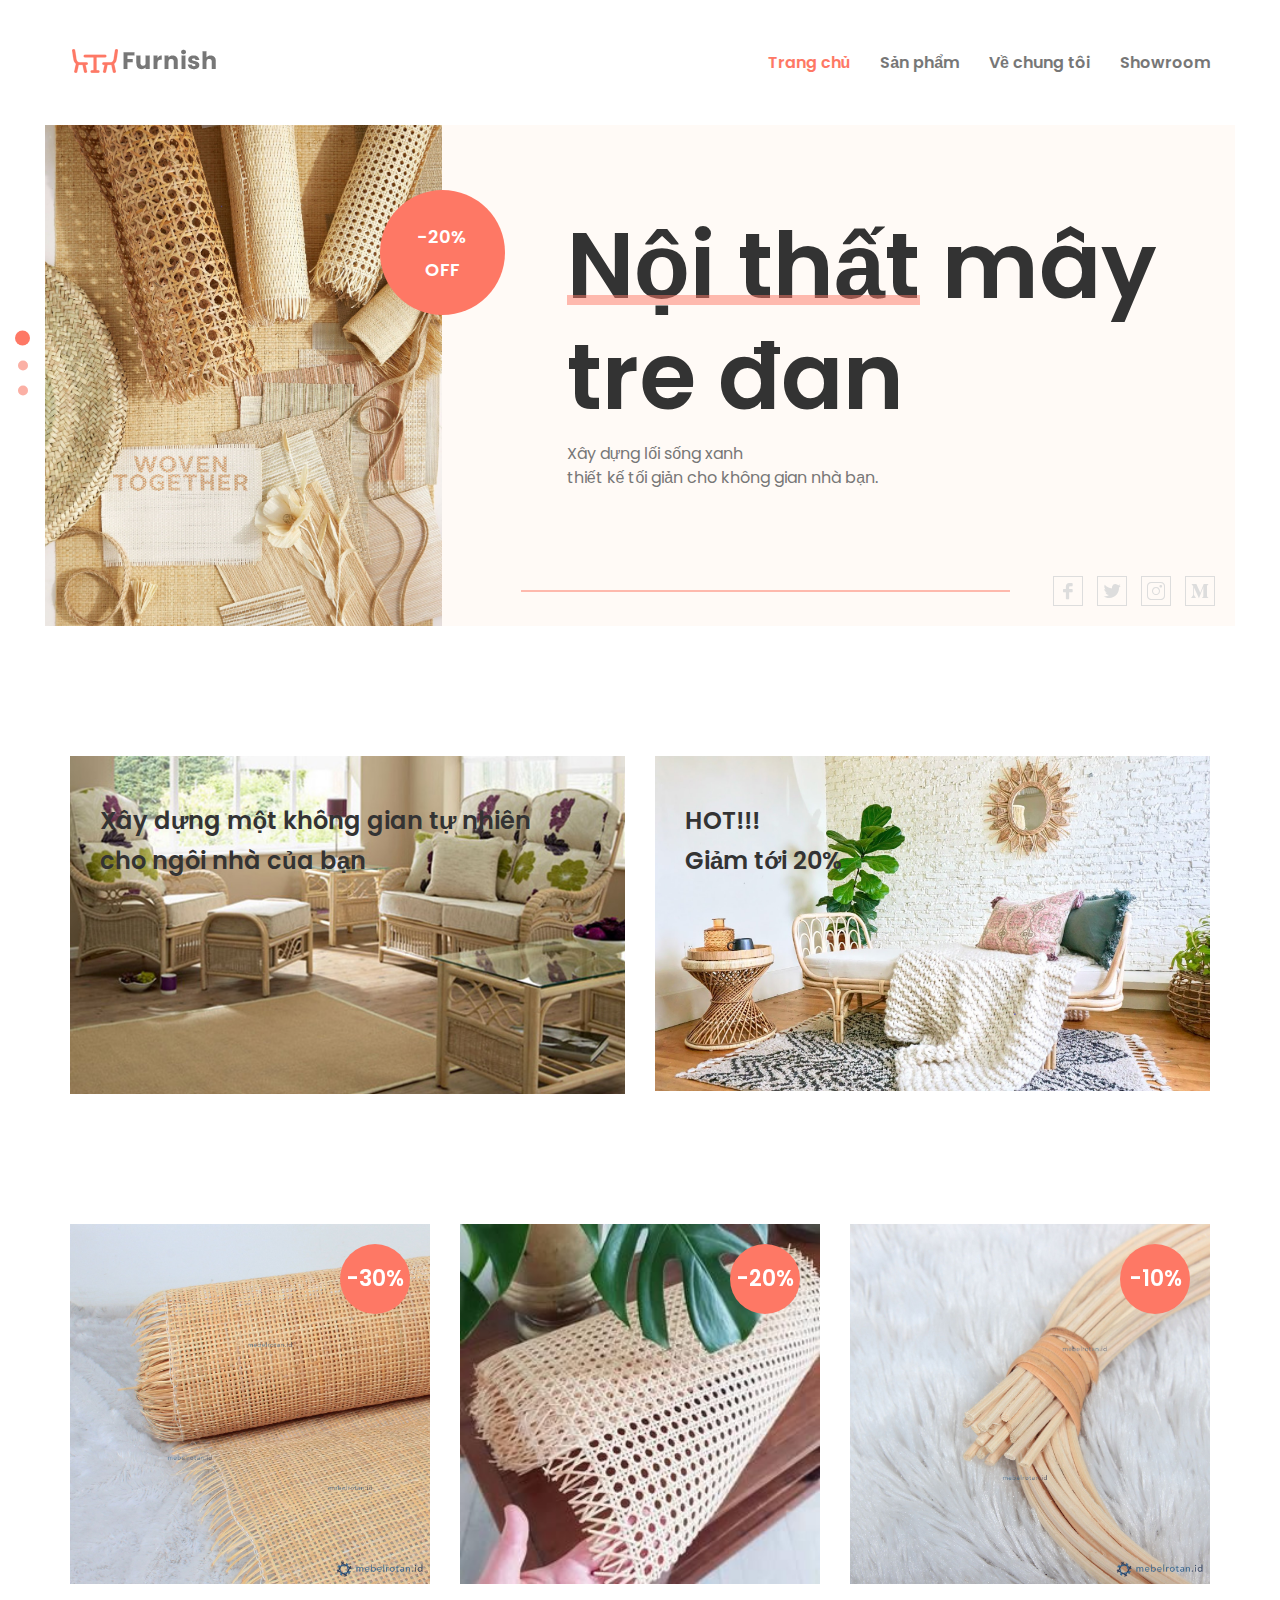
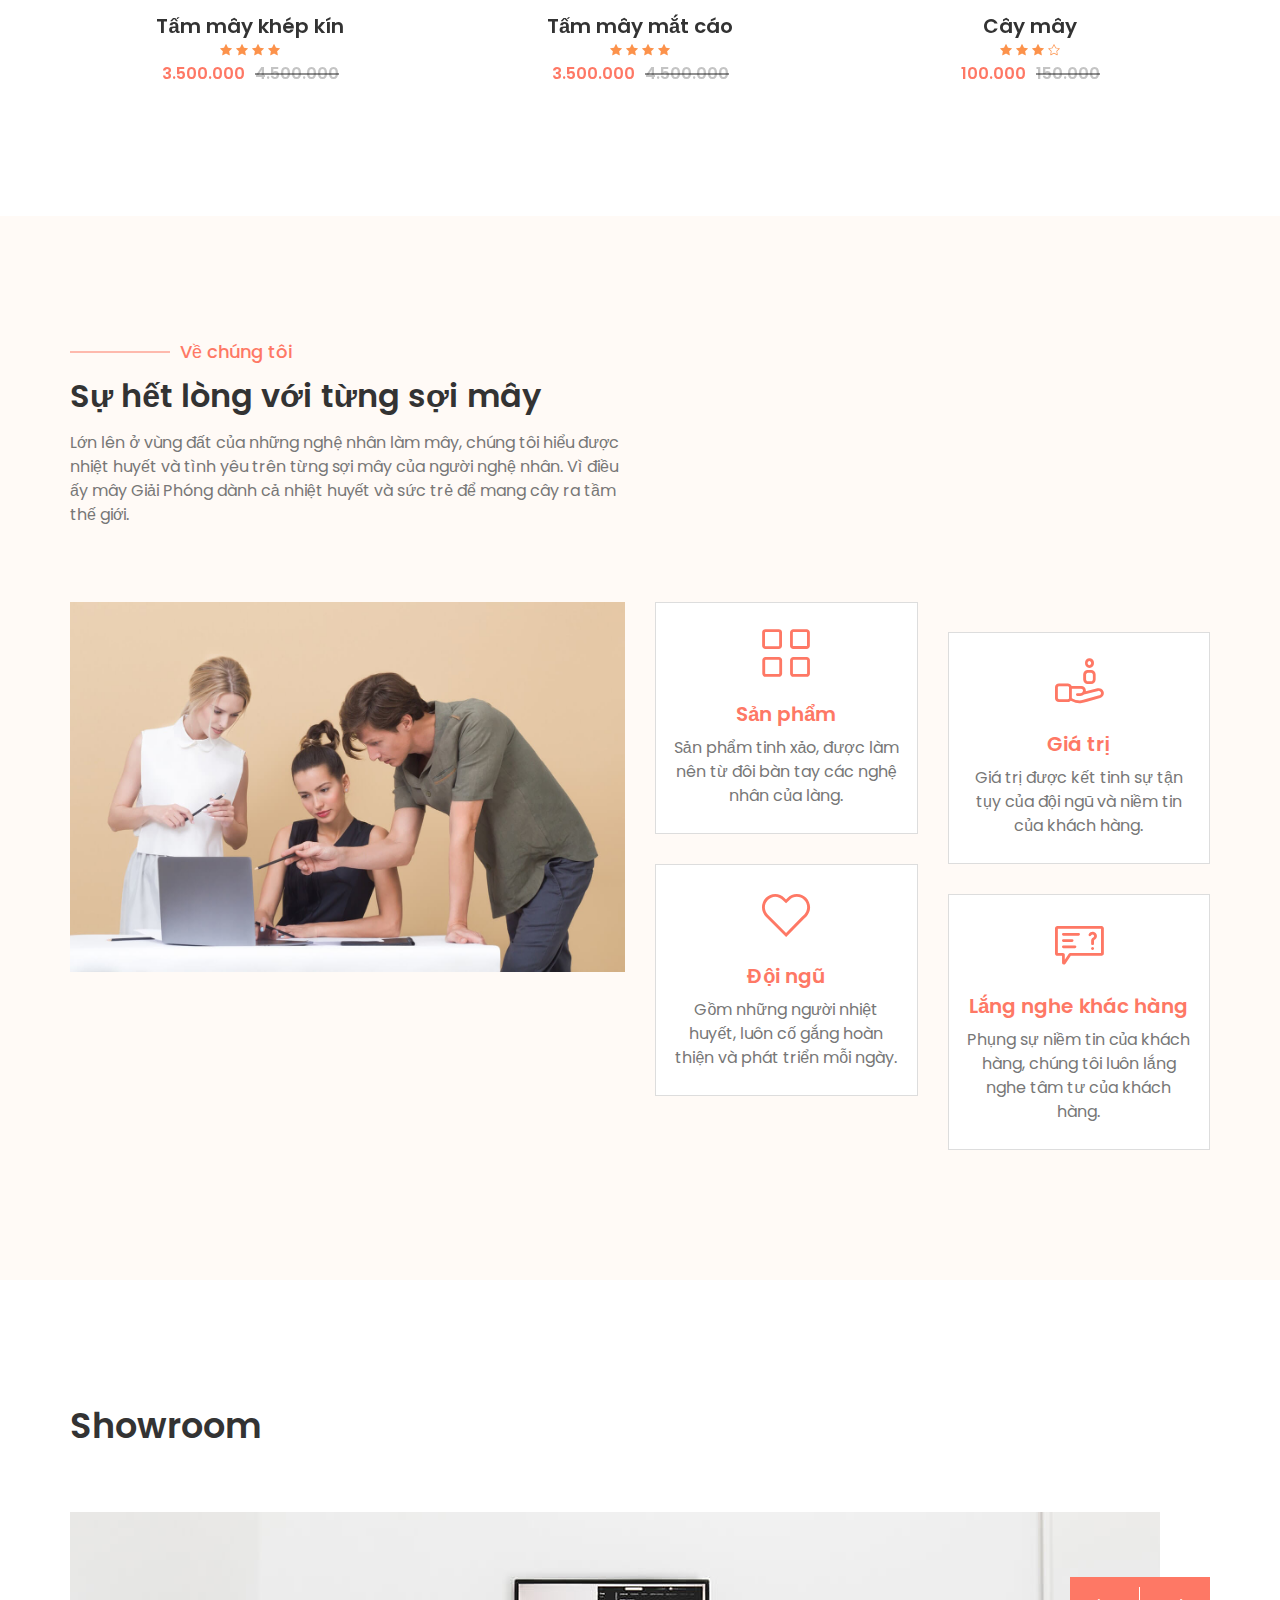
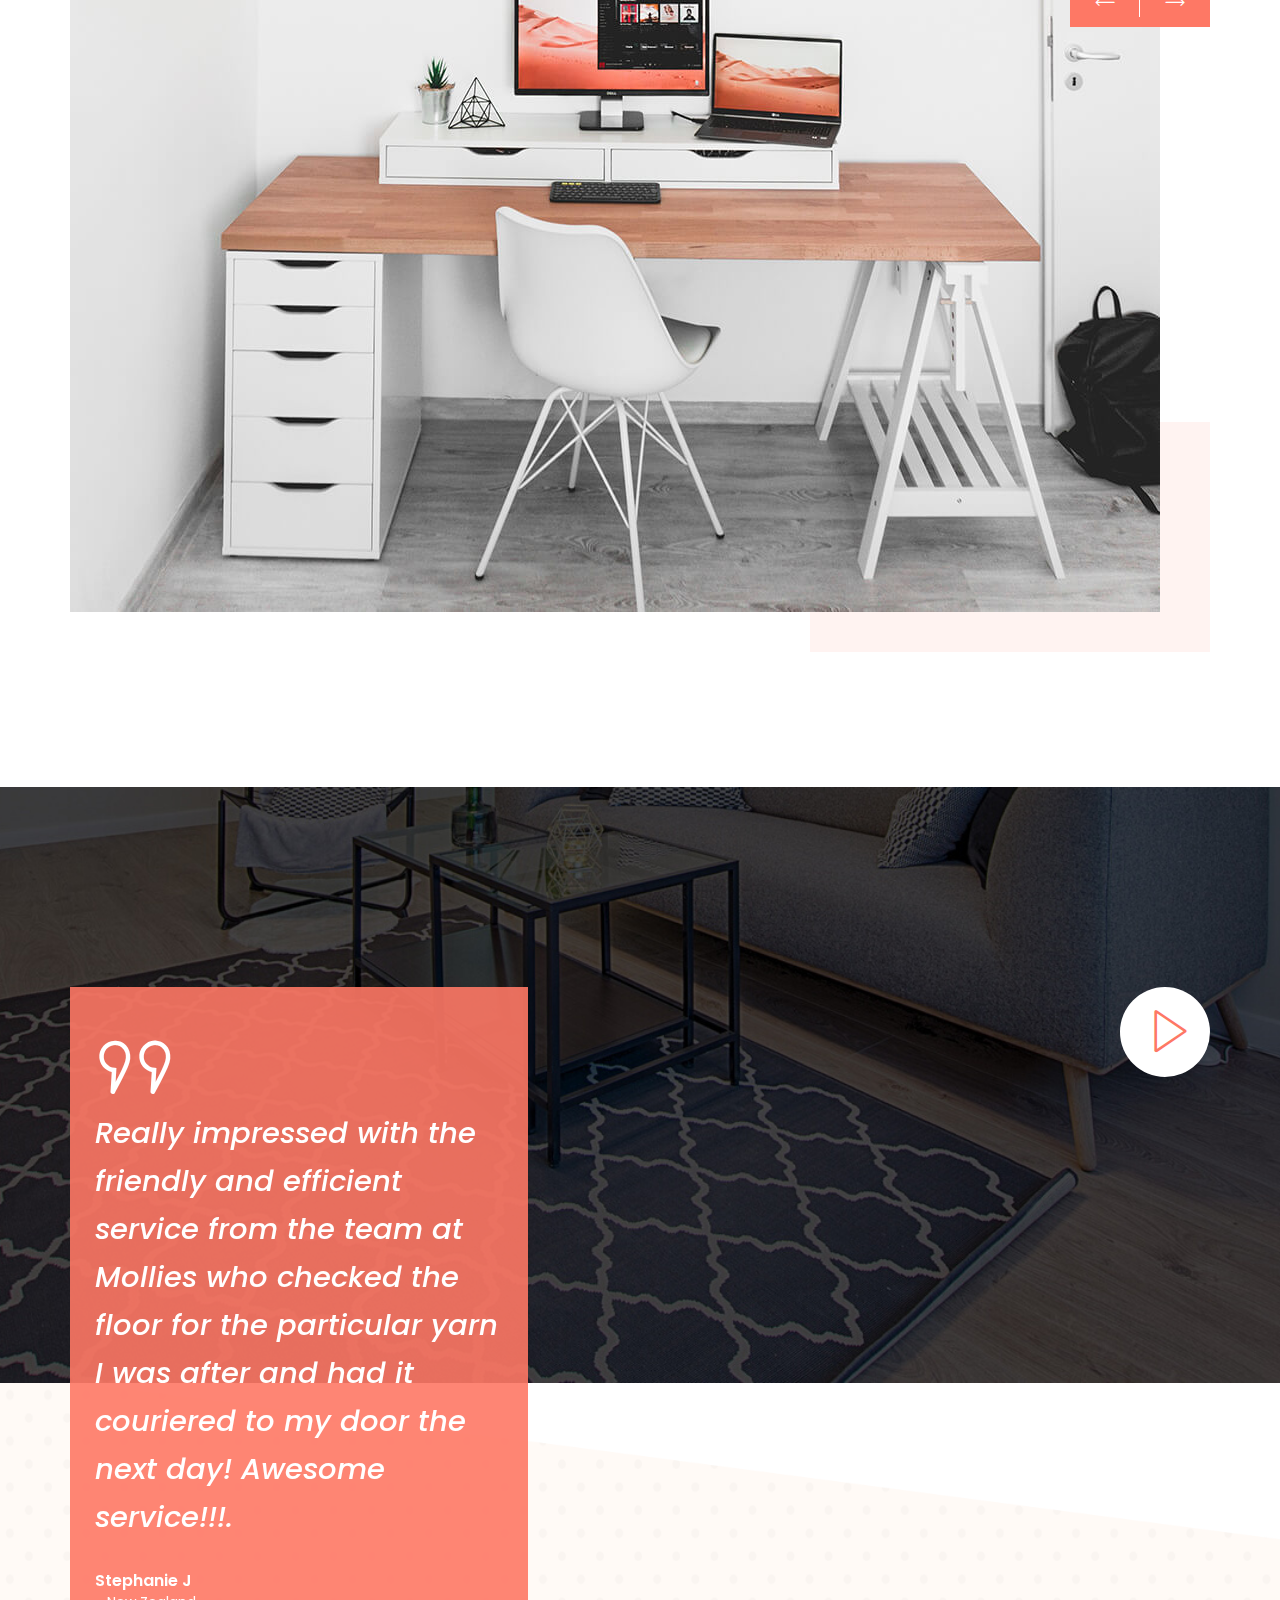
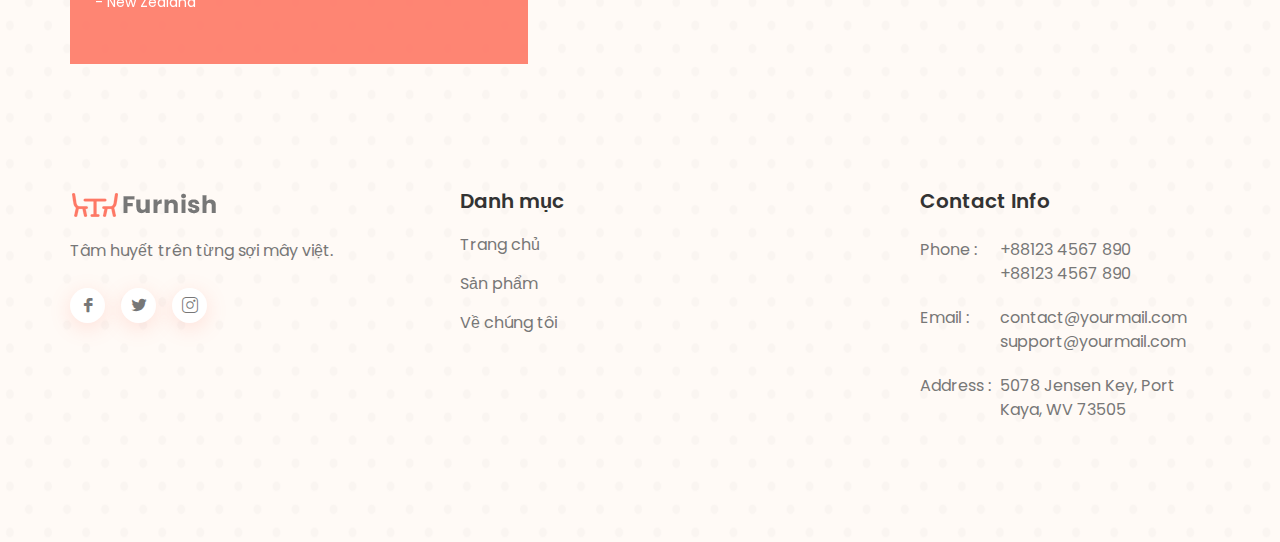
<file: index.html>
<!doctype html>
<html lang="en">

<head>
   
    <!--====== Required meta tags ======-->
    <meta charset="utf-8">
    <meta http-equiv="x-ua-compatible" content="ie=edge">

    <meta name="description" content="Thay đổi không gian với bàn ghế mây tre vừa gọn nhẹ vừa thân thiện với môi tường, lại dễ dàng bày biện trong không gian nhà ở hiện nay.
        Việc ứng dụng mây tre đan trong trang trí nội thất được rất nhiều gia đình ưa chuộng bơi vẻ đẹp riêng của nó. Bởi chúng đã đem lại không gian thật sự thoải mái, dịu dàng, gần gũi với thiên nhiên nhất có thể.
        Hiện nay, xu hướng nội thất mây tre đan đang dần trở lại và lợi hại hơn xưa để trở thành vị trí độc tôn tong danh sách nội thất ưa chuộng nhiều người. Không dừng lại ở việc dễ dàng trang trí: từ phòng khách, nhà bếp, sân vườn, phòng ngủ,… hoặc bất cứ đâu bạn thích; mà nó còn mang lại những nét cổ điển, hài hòa và ấm áp cho không gian sống của bạn. Xu hướng này còn có thể giúp thỏa mãn được sở thích yêu thiên nhiên của gia đình chủ nhờ những vật liệu và thiết kế đơn giản, nhẹ nhàng của nó. Nếu bạn là người ưa thích lối sống cổ điển, tự nhiên cùng với những nét hài hòa thì việc sắm nội thất mây tre đan cho không gian nhà bạn là một gợi ý khó long có thể bỏ qua.
        XƯỞNG MÂY"> 

    <meta name="keywords" content="ban ghe sofa may, ban ghe sofa gia may, ghe bap benh, soi may, cay may, noi that may.">
    
    <meta name="viewport" content="width=device-width, initial-scale=1, shrink-to-fit=no">
    
    <!--====== Title ======-->
    <title>Mây tre Giải Phóng </title>
    
    <!--====== Favicon Icon ======-->
    <link rel="shortcut icon" href="assets/images/favicon.png" type="image/png">

    <!--====== Bootstrap css ======-->
    <link rel="stylesheet" href="assets/css/bootstrap.min.css">
    
    <!--====== Animate css ======-->
    <link rel="stylesheet" href="assets/css/animate.css">
    
    <!--====== Magnific Popup css ======-->
    <link rel="stylesheet" href="assets/css/magnific-popup.css">
    
    <!--====== Slick css ======-->
    <link rel="stylesheet" href="assets/css/slick.css">
    
    <!--====== Line Icons css ======-->
    <link rel="stylesheet" href="assets/css/LineIcons.css">
    
    <!--====== Default css ======-->
    <link rel="stylesheet" href="assets/css/default.css">
    
    <!--====== Style css ======-->
    <link rel="stylesheet" href="assets/css/style.css">
    
    <!--====== Responsive css ======-->
    <link rel="stylesheet" href="assets/css/responsive.css">
  
  
</head>

<body>
   
    <!--====== PRELOADER PART START ======-->
    
    <div class="preloader">
        <div class="spin">
            <div class="cube1"></div>
            <div class="cube2"></div>
        </div>
    </div>
    
    <!--====== PRELOADER PART START ======-->
    
    <!--====== HEADER PART START ======-->
    
    <header class="header-area">
        <div class="container">
            <div class="row">
                <div class="col-lg-12">
                    <nav class="navbar navbar-expand-lg">
                        <a class="navbar-brand" href="index.html">
                            <img src="assets/images/logo.png" alt="Logo">
                        </a> <!-- Logo -->
                        <button class="navbar-toggler" type="button" data-toggle="collapse" data-target="#navbarSupportedContent" aria-controls="navbarSupportedContent" aria-expanded="false" aria-label="Toggle navigation">
                            <span class="bar-icon"></span>
                            <span class="bar-icon"></span>
                            <span class="bar-icon"></span>
                        </button>

                        <div class="collapse navbar-collapse" id="navbarSupportedContent">
                            <ul id="nav" class="navbar-nav ml-auto">
                                <li class="nav-item active">
                                    <a data-scroll-nav="0" href="#home">Trang chủ</a>
                                </li>
                                <li class="nav-item">
                                    <a data-scroll-nav="0" href="#product">Sản phẩm</a>
                                </li>
                                <li class="nav-item">
                                    <a data-scroll-nav="0" href="#service">Về chung tôi</a>
                                </li>
                                <li class="nav-item">
                                    <a data-scroll-nav="0" href="#showcase">Showroom</a>
                                </li>
                            </ul> <!-- navbar nav -->
                        </div>
                    </nav> <!-- navbar -->
                </div>
            </div> <!-- row -->
        </div> <!-- container -->
    </header>
    
    <!--====== HEADER PART ENDS ======-->
   
    <!--====== SLIDER PART START ======-->
    
    <section id="home" class="slider-area pt-100">
        <div class="container-fluid position-relative">
            <div class="slider-active">
                <div class="single-slider">
                    <div class="slider-bg">
                        <div class="row no-gutters align-items-center ">
                            <div class="col-lg-4 col-md-5">
                                <div class="slider-product-image d-none d-md-block">
                                    <img src="assets/custom-images/slider/slider-img.jfif"  class="slider-img" alt="Slider image">
                                    <div class="slider-discount-tag">
                                        <p>-20% <br> OFF</p>
                                    </div>
                                </div> <!-- slider product image -->
                            </div>
                            <div class="col-lg-8 col-md-7">
                                <div class="slider-product-content">
                                    <h1 class="slider-title mb-10" data-animation="fadeInUp" data-delay="0.3s"><span>Nội thất </span> mây tre đan</h1>
                                    <p class="mb-25" data-animation="fadeInUp" data-delay="0.9s">Xây dựng lối sống xanh <br> thiết kế tối giản cho không gian nhà bạn.</p>
                                </div> <!-- slider product content -->
                            </div>
                        </div> <!-- row -->
                    </div> <!-- container -->
                </div> <!-- single slider -->

                <div class="single-slider">
                        <div class="slider-bg">
                            <div class="row no-gutters align-items-center">
                                <div class="col-lg-4 col-md-5">
                                    <div class="slider-product-image d-none d-md-block">
                                        <img src="assets/custom-images/slider/slider-img-4.jfif" alt="Slider">
                                        <div class="slider-discount-tag">
                                            <p>-20% <br> OFF</p>
                                        </div>
                                    </div> <!-- slider product image -->
                                </div>
                                <div class="col-lg-8 col-md-7">
                                    <div class="slider-product-content">
                                        <h1 class="slider-title mb-10" data-animation="fadeInUp" data-delay="0.3s"><span>Special </span> Sale! is <span>Here</span></h1>
                                        <p class="mb-25" data-animation="fadeInUp" data-delay="0.9s">Nhân dịp khai trương cửa hàng, chúng tôi sale 20% các sản phẩm.</p>
                                        <a class="main-btn" href="#" data-animation="fadeInUp" data-delay="1.5s">Explore More <i class="lni-chevron-right"></i></a>
                                    </div> <!-- slider product content -->
                                </div>
                            </div> <!-- row -->
                        </div> <!-- container -->
                </div> <!-- single slider -->

                <div class="single-slider">
                        <div class="slider-bg">
                            <div class="row no-gutters align-items-center">
                                <div class="col-lg-4 col-md-5">
                                    <div class="slider-product-image d-none d-md-block">
                                        <img src="assets/images/slider/2.jpg" alt="Slider">
                                        <div class="slider-discount-tag">
                                            <p>GÓC<br> TƯ VẤN</p>
                                        </div>
                                    </div> <!-- slider product image -->
                                </div>
                                <div class="col-lg-8 col-md-7">
                                    <div class="slider-product-content">
                                        <h1 class="slider-title mb-10" data-animation="fadeInUp" data-delay="0.3s"><span>TƯ VẤn</span> Miễn phí </h1>
                                        <p class="mb-25" data-animation="fadeInUp" data-delay="0.9s">Mây tre Giải Phóng xin nhận mọi thắc mắc về nội thất và xây dựng góc nhà của bạn. <br> Vì vậy đừng ngần ngại hãy gửi thư trực tiếp cho chúng tôi đề nhận thêm thông tin.</p>
                                        <a class="main-btn" href="#contact" data-animation="fadeInUp" data-delay="1.5s">Contact Us <i class="lni-chevron-right"></i></a>
                                    </div> <!-- slider product content -->
                                </div>
                            </div> <!-- row -->
                        </div> <!-- container -->
                </div> <!-- single slider -->
            </div> <!-- slider active -->
            <div class="slider-social">
                <div class="row justify-content-end">
                    <div class="col-lg-7 col-md-6">
                        <ul class="social text-right">
                            <li><a href="#"><i class="lni-facebook-filled"></i></a></li>
                            <li><a href="#"><i class="lni-twitter-original"></i></a></li>
                            <li><a href="#"><i class="lni-instagram"></i></a></li>
                            <li><a href="#"><i class="lni-medium"></i></a></li>
                        </ul>
                    </div>
                </div>
            </div>
        </div> <!-- container fluid -->
    </section>
    
    <!--====== SLIDER PART ENDS ======-->
   
    <!--====== DISCOUNT PRODUCT PART START ======-->
    
    <section id="discount-product" class="discount-product pt-100">
        <div class="container">
            <div class="row">
                <div class="col-lg-6">
                    <div class="single-discount-product mt-30">
                        <div class="product-image">
                            <img src="assets/custom-images/Natural-Home-Decor-with-Rattan-Furniture.jpg" alt="Product">
                        </div> <!-- product image -->
                        <div class="product-content">
                            <h4 class="content-title mb-15">Xây dựng một không gian tự nhiên<br> cho ngôi nhà của bạn</h4>
                        </div> <!-- product content -->
                    </div> <!-- single discount product -->
                </div>
                <div class="col-lg-6">
                    <div class="single-discount-product mt-30">
                        <div class="product-image">
                            <img src="assets/custom-images/distrinution-1.jfif" alt="Product">
                        </div> <!-- product image -->
                        <div class="product-content">
                            <h4 class="content-title mb-15">HOT!!! <br> Giảm tới 20%</h4>
                        </div> <!-- product content -->
                    </div> <!-- single discount product -->
                </div>
            </div> <!-- row -->
        </div> <!-- container -->
    </section>
    
    <!--====== DISCOUNT PRODUCT PART ENDS ======-->
   
    <!--====== PRODUCT PART START ======-->
    
    <section id="product" class="product-area pt-100 pb-130">
        <div class="container">
            <div class="row">
                <div class="col-lg-12 col-md-12">
                    <div class="tab-content" id="v-pills-tabContent">
                        <div class="tab-pane fade show active" id="v-pills-furniture" role="tabpanel" aria-labelledby="v-pills-furniture-tab">
                            <div class="product-items mt-30">
                                <div class="row product-items-active">
                                    <div class="col-md-4">
                                        <div class="single-product-items">
                                            <div class="product-item-image">
                                                <a href="#"><img src="assets/custom-images/tam-may-kin.jfif" alt="Product"></a>
                                                <div class="product-discount-tag">
                                                    <p>-30%</p>
                                                </div>
                                            </div>
                                            <div class="product-item-content text-center mt-30">
                                                <h5 class="product-title"><a href="#">Tấm mây khép kín</a></h5>
                                                <ul class="rating">
                                                    <li><i class="lni-star-filled"></i></li>
                                                    <li><i class="lni-star-filled"></i></li>
                                                    <li><i class="lni-star-filled"></i></li>
                                                    <li><i class="lni-star-filled"></i></li>
                                                </ul>
                                                <span class="regular-price">3.500.000</span>
                                                <span class="discount-price">4.500.000</span>
                                            </div>
                                        </div> <!-- single product items -->
                                    </div>
                                    <div class="col-md-4">
                                        <div class="single-product-items">
                                            <div class="product-item-image">
                                                <a href="./tam-mat-cao.html"><img src="assets/custom-images/tam-may-mat-cao.jfif" alt="Product"></a>
                                                <div class="product-discount-tag">
                                                    <p>-20%</p>
                                                </div>
                                            </div>
                                            <div class="product-item-content text-center mt-30">
                                                <h5 class="product-title"><a href="./tam-mat-cao.html">Tấm mây mắt cáo</a></h5>
                                                <ul class="rating">
                                                    <li><i class="lni-star-filled"></i></li>
                                                    <li><i class="lni-star-filled"></i></li>
                                                    <li><i class="lni-star-filled"></i></li>
                                                    <li><i class="lni-star-filled"></i></li>
                                                </ul>
                                                <span class="regular-price">3.500.000</span>
                                                <span class="discount-price">4.500.000</span>
                                            </div>
                                        </div> <!-- single product items -->
                                    </div>
                                    <div class="col-md-4">
                                        <div class="single-product-items">
                                            <div class="product-item-image">
                                                <a href="#"><img src="assets/custom-images/cay-may.jfif" alt="Product"></a>
                                                <div class="product-discount-tag">
                                                    <p>-10%</p>
                                                </div>
                                            </div>
                                            <div class="product-item-content text-center mt-30">
                                                <h5 class="product-title"><a href="#">Cây mây</a></h5>
                                                <ul class="rating">
                                                    <li><i class="lni-star-filled"></i></li>
                                                    <li><i class="lni-star-filled"></i></li>
                                                    <li><i class="lni-star-filled"></i></li>
                                                    <li><i class="lni-star"></i></li>
                                                </ul>
                                                <span class="regular-price">100.000</span>
                                                <span class="discount-price">150.000</span>
                                            </div>
                                        </div> <!-- single product items -->
                                    </div>
                                </div> <!-- row -->
                            </div> <!-- product items -->
                        </div> <!-- tab pane -->

                        <div class="tab-pane fade" id="v-pills-decorative" role="tabpanel" aria-labelledby="v-pills-decorative-tab">
                            <div class="product-items mt-30">
                                <div class="row product-items-active">
                                    <div class="col-md-4">
                                        <div class="single-product-items">
                                            <div class="product-item-image">
                                                <a href="#"><img src="assets/images/product/p-1.jpg" alt="Product"></a>
                                                <div class="product-discount-tag">
                                                    <p>-60%</p>
                                                </div>
                                            </div>
                                            <div class="product-item-content text-center mt-30">
                                                <h5 class="product-title"><a href="#">Touchwood Chair</a></h5>
                                                <ul class="rating">
                                                    <li><i class="lni-star-filled"></i></li>
                                                    <li><i class="lni-star-filled"></i></li>
                                                    <li><i class="lni-star-filled"></i></li>
                                                    <li><i class="lni-star-filled"></i></li>
                                                </ul>
                                                <span class="regular-price">$59.00</span>
                                                <span class="discount-price">$69.00</span>
                                            </div>
                                        </div> <!-- single product items -->
                                    </div>
                                    <div class="col-md-4">
                                        <div class="single-product-items">
                                            <div class="product-item-image">
                                                <a href="#"><img src="assets/images/product/p-2.jpg" alt="Product"></a>
                                                <div class="product-discount-tag">
                                                    <p>-60%</p>
                                                </div>
                                            </div>
                                            <div class="product-item-content text-center mt-30">
                                                <h5 class="product-title"><a href="#">Touchwood Chair</a></h5>
                                                <ul class="rating">
                                                    <li><i class="lni-star-filled"></i></li>
                                                    <li><i class="lni-star-filled"></i></li>
                                                    <li><i class="lni-star-filled"></i></li>
                                                    <li><i class="lni-star-filled"></i></li>
                                                </ul>
                                                <span class="regular-price">$59.00</span>
                                                <span class="discount-price">$69.00</span>
                                            </div>
                                        </div> <!-- single product items -->
                                    </div>
                                    <div class="col-md-4">
                                        <div class="single-product-items">
                                            <div class="product-item-image">
                                                <a href="#"><img src="assets/images/product/p-3.jpg" alt="Product"></a>
                                                <div class="product-discount-tag">
                                                    <p>-60%</p>
                                                </div>
                                            </div>
                                            <div class="product-item-content text-center mt-30">
                                                <h5 class="product-title"><a href="#">Touchwood Chair</a></h5>
                                                <ul class="rating">
                                                    <li><i class="lni-star-filled"></i></li>
                                                    <li><i class="lni-star-filled"></i></li>
                                                    <li><i class="lni-star-filled"></i></li>
                                                    <li><i class="lni-star-filled"></i></li>
                                                </ul>
                                                <span class="regular-price">$59.00</span>
                                                <span class="discount-price">$69.00</span>
                                            </div>
                                        </div> <!-- single product items -->
                                    </div>
                                    <div class="col-md-4">
                                        <div class="single-product-items">
                                            <div class="product-item-image">
                                                <a href="#"><img src="assets/images/product/p-1.jpg" alt="Product"></a>
                                                <div class="product-discount-tag">
                                                    <p>-60%</p>
                                                </div>
                                            </div>
                                            <div class="product-item-content text-center mt-30">
                                                <h5 class="product-title"><a href="#">Touchwood Chair</a></h5>
                                                <ul class="rating">
                                                    <li><i class="lni-star-filled"></i></li>
                                                    <li><i class="lni-star-filled"></i></li>
                                                    <li><i class="lni-star-filled"></i></li>
                                                    <li><i class="lni-star-filled"></i></li>
                                                </ul>
                                                <span class="regular-price">$59.00</span>
                                                <span class="discount-price">$69.00</span>
                                            </div>
                                        </div> <!-- single product items -->
                                    </div>
                                    <div class="col-md-4">
                                        <div class="single-product-items">
                                            <div class="product-item-image">
                                                <a href="#"><img src="assets/images/product/p-2.jpg" alt="Product"></a>
                                                <div class="product-discount-tag">
                                                    <p>-60%</p>
                                                </div>
                                            </div>
                                            <div class="product-item-content text-center mt-30">
                                                <h5 class="product-title"><a href="#">Touchwood Chair</a></h5>
                                                <ul class="rating">
                                                    <li><i class="lni-star-filled"></i></li>
                                                    <li><i class="lni-star-filled"></i></li>
                                                    <li><i class="lni-star-filled"></i></li>
                                                    <li><i class="lni-star-filled"></i></li>
                                                </ul>
                                                <span class="regular-price">$59.00</span>
                                                <span class="discount-price">$69.00</span>
                                            </div>
                                        </div> <!-- single product items -->
                                    </div>
                                </div> <!-- row -->
                            </div> <!-- product items -->
                        </div> <!-- tab pane -->

                        <div class="tab-pane fade" id="v-pills-lighting" role="tabpanel" aria-labelledby="v-pills-lighting-tab">
                            <div class="product-items mt-30">
                                <div class="row product-items-active">
                                    <div class="col-md-4">
                                        <div class="single-product-items">
                                            <div class="product-item-image">
                                                <a href="#"><img src="assets/images/product/p-1.jpg" alt="Product"></a>
                                                <div class="product-discount-tag">
                                                    <p>-60%</p>
                                                </div>
                                            </div>
                                            <div class="product-item-content text-center mt-30">
                                                <h5 class="product-title"><a href="#">Touchwood Chair</a></h5>
                                                <ul class="rating">
                                                    <li><i class="lni-star-filled"></i></li>
                                                    <li><i class="lni-star-filled"></i></li>
                                                    <li><i class="lni-star-filled"></i></li>
                                                    <li><i class="lni-star-filled"></i></li>
                                                </ul>
                                                <span class="regular-price">$59.00</span>
                                                <span class="discount-price">$69.00</span>
                                            </div>
                                        </div> <!-- single product items -->
                                    </div>
                                    <div class="col-md-4">
                                        <div class="single-product-items">
                                            <div class="product-item-image">
                                                <a href="#"><img src="assets/images/product/p-2.jpg" alt="Product"></a>
                                                <div class="product-discount-tag">
                                                    <p>-60%</p>
                                                </div>
                                            </div>
                                            <div class="product-item-content text-center mt-30">
                                                <h5 class="product-title"><a href="#">Touchwood Chair</a></h5>
                                                <ul class="rating">
                                                    <li><i class="lni-star-filled"></i></li>
                                                    <li><i class="lni-star-filled"></i></li>
                                                    <li><i class="lni-star-filled"></i></li>
                                                    <li><i class="lni-star-filled"></i></li>
                                                </ul>
                                                <span class="regular-price">$59.00</span>
                                                <span class="discount-price">$69.00</span>
                                            </div>
                                        </div> <!-- single product items -->
                                    </div>
                                    <div class="col-md-4">
                                        <div class="single-product-items">
                                            <div class="product-item-image">
                                                <a href="#"><img src="assets/images/product/p-3.jpg" alt="Product"></a>
                                                <div class="product-discount-tag">
                                                    <p>-60%</p>
                                                </div>
                                            </div>
                                            <div class="product-item-content text-center mt-30">
                                                <h5 class="product-title"><a href="#">Touchwood Chair</a></h5>
                                                <ul class="rating">
                                                    <li><i class="lni-star-filled"></i></li>
                                                    <li><i class="lni-star-filled"></i></li>
                                                    <li><i class="lni-star-filled"></i></li>
                                                    <li><i class="lni-star-filled"></i></li>
                                                </ul>
                                                <span class="regular-price">$59.00</span>
                                                <span class="discount-price">$69.00</span>
                                            </div>
                                        </div> <!-- single product items -->
                                    </div>
                                    <div class="col-md-4">
                                        <div class="single-product-items">
                                            <div class="product-item-image">
                                                <a href="#"><img src="assets/images/product/p-1.jpg" alt="Product"></a>
                                                <div class="product-discount-tag">
                                                    <p>-60%</p>
                                                </div>
                                            </div>
                                            <div class="product-item-content text-center mt-30">
                                                <h5 class="product-title"><a href="#">Touchwood Chair</a></h5>
                                                <ul class="rating">
                                                    <li><i class="lni-star-filled"></i></li>
                                                    <li><i class="lni-star-filled"></i></li>
                                                    <li><i class="lni-star-filled"></i></li>
                                                    <li><i class="lni-star-filled"></i></li>
                                                </ul>
                                                <span class="regular-price">$59.00</span>
                                                <span class="discount-price">$69.00</span>
                                            </div>
                                        </div> <!-- single product items -->
                                    </div>
                                    <div class="col-md-4">
                                        <div class="single-product-items">
                                            <div class="product-item-image">
                                                <a href="#"><img src="assets/images/product/p-2.jpg" alt="Product"></a>
                                                <div class="product-discount-tag">
                                                    <p>-60%</p>
                                                </div>
                                            </div>
                                            <div class="product-item-content text-center mt-30">
                                                <h5 class="product-title"><a href="#">Touchwood Chair</a></h5>
                                                <ul class="rating">
                                                    <li><i class="lni-star-filled"></i></li>
                                                    <li><i class="lni-star-filled"></i></li>
                                                    <li><i class="lni-star-filled"></i></li>
                                                    <li><i class="lni-star-filled"></i></li>
                                                </ul>
                                                <span class="regular-price">$59.00</span>
                                                <span class="discount-price">$69.00</span>
                                            </div>
                                        </div> <!-- single product items -->
                                    </div>
                                </div> <!-- row -->
                            </div> <!-- product items -->
                        </div> <!-- tab pane -->

                        <div class="tab-pane fade" id="v-pills-outdoor" role="tabpanel" aria-labelledby="v-pills-outdoor-tab">
                            <div class="product-items mt-30">
                                <div class="row product-items-active">
                                    <div class="col-md-4">
                                        <div class="single-product-items">
                                            <div class="product-item-image">
                                                <a href="#"><img src="assets/images/product/p-1.jpg" alt="Product"></a>
                                                <div class="product-discount-tag">
                                                    <p>-60%</p>
                                                </div>
                                            </div>
                                            <div class="product-item-content text-center mt-30">
                                                <h5 class="product-title"><a href="#">Touchwood Chair</a></h5>
                                                <ul class="rating">
                                                    <li><i class="lni-star-filled"></i></li>
                                                    <li><i class="lni-star-filled"></i></li>
                                                    <li><i class="lni-star-filled"></i></li>
                                                    <li><i class="lni-star-filled"></i></li>
                                                </ul>
                                                <span class="regular-price">$59.00</span>
                                                <span class="discount-price">$69.00</span>
                                            </div>
                                        </div> <!-- single product items -->
                                    </div>
                                    <div class="col-md-4">
                                        <div class="single-product-items">
                                            <div class="product-item-image">
                                                <a href="#"><img src="assets/images/product/p-2.jpg" alt="Product"></a>
                                                <div class="product-discount-tag">
                                                    <p>-60%</p>
                                                </div>
                                            </div>
                                            <div class="product-item-content text-center mt-30">
                                                <h5 class="product-title"><a href="#">Touchwood Chair</a></h5>
                                                <ul class="rating">
                                                    <li><i class="lni-star-filled"></i></li>
                                                    <li><i class="lni-star-filled"></i></li>
                                                    <li><i class="lni-star-filled"></i></li>
                                                    <li><i class="lni-star-filled"></i></li>
                                                </ul>
                                                <span class="regular-price">$59.00</span>
                                                <span class="discount-price">$69.00</span>
                                            </div>
                                        </div> <!-- single product items -->
                                    </div>
                                    <div class="col-md-4">
                                        <div class="single-product-items">
                                            <div class="product-item-image">
                                                <a href="#"><img src="assets/images/product/p-3.jpg" alt="Product"></a>
                                                <div class="product-discount-tag">
                                                    <p>-60%</p>
                                                </div>
                                            </div>
                                            <div class="product-item-content text-center mt-30">
                                                <h5 class="product-title"><a href="#">Touchwood Chair</a></h5>
                                                <ul class="rating">
                                                    <li><i class="lni-star-filled"></i></li>
                                                    <li><i class="lni-star-filled"></i></li>
                                                    <li><i class="lni-star-filled"></i></li>
                                                    <li><i class="lni-star-filled"></i></li>
                                                </ul>
                                                <span class="regular-price">$59.00</span>
                                                <span class="discount-price">$69.00</span>
                                            </div>
                                        </div> <!-- single product items -->
                                    </div>
                                    <div class="col-md-4">
                                        <div class="single-product-items">
                                            <div class="product-item-image">
                                                <a href="#"><img src="assets/images/product/p-1.jpg" alt="Product"></a>
                                                <div class="product-discount-tag">
                                                    <p>-60%</p>
                                                </div>
                                            </div>
                                            <div class="product-item-content text-center mt-30">
                                                <h5 class="product-title"><a href="#">Touchwood Chair</a></h5>
                                                <ul class="rating">
                                                    <li><i class="lni-star-filled"></i></li>
                                                    <li><i class="lni-star-filled"></i></li>
                                                    <li><i class="lni-star-filled"></i></li>
                                                    <li><i class="lni-star-filled"></i></li>
                                                </ul>
                                                <span class="regular-price">$59.00</span>
                                                <span class="discount-price">$69.00</span>
                                            </div>
                                        </div> <!-- single product items -->
                                    </div>
                                    <div class="col-md-4">
                                        <div class="single-product-items">
                                            <div class="product-item-image">
                                                <a href="#"><img src="assets/images/product/p-2.jpg" alt="Product"></a>
                                                <div class="product-discount-tag">
                                                    <p>-60%</p>
                                                </div>
                                            </div>
                                            <div class="product-item-content text-center mt-30">
                                                <h5 class="product-title"><a href="#">Touchwood Chair</a></h5>
                                                <ul class="rating">
                                                    <li><i class="lni-star-filled"></i></li>
                                                    <li><i class="lni-star-filled"></i></li>
                                                    <li><i class="lni-star-filled"></i></li>
                                                    <li><i class="lni-star-filled"></i></li>
                                                </ul>
                                                <span class="regular-price">$59.00</span>
                                                <span class="discount-price">$69.00</span>
                                            </div>
                                        </div> <!-- single product items -->
                                    </div>
                                </div> <!-- row -->
                            </div> <!-- product items -->
                        </div> <!-- tab pane -->

                        <div class="tab-pane fade" id="v-pills-storage" role="tabpanel" aria-labelledby="v-pills-storage-tab">
                            <div class="product-items mt-30">
                                <div class="row product-items-active">
                                    <div class="col-md-4">
                                        <div class="single-product-items">
                                            <div class="product-item-image">
                                                <a href="#"><img src="assets/images/product/p-1.jpg" alt="Product"></a>
                                                <div class="product-discount-tag">
                                                    <p>-60%</p>
                                                </div>
                                            </div>
                                            <div class="product-item-content text-center mt-30">
                                                <h5 class="product-title"><a href="#">Touchwood Chair</a></h5>
                                                <ul class="rating">
                                                    <li><i class="lni-star-filled"></i></li>
                                                    <li><i class="lni-star-filled"></i></li>
                                                    <li><i class="lni-star-filled"></i></li>
                                                    <li><i class="lni-star-filled"></i></li>
                                                </ul>
                                                <span class="regular-price">$59.00</span>
                                                <span class="discount-price">$69.00</span>
                                            </div>
                                        </div> <!-- single product items -->
                                    </div>
                                    <div class="col-md-4">
                                        <div class="single-product-items">
                                            <div class="product-item-image">
                                                <a href="#"><img src="assets/images/product/p-2.jpg" alt="Product"></a>
                                                <div class="product-discount-tag">
                                                    <p>-60%</p>
                                                </div>
                                            </div>
                                            <div class="product-item-content text-center mt-30">
                                                <h5 class="product-title"><a href="#">Touchwood Chair</a></h5>
                                                <ul class="rating">
                                                    <li><i class="lni-star-filled"></i></li>
                                                    <li><i class="lni-star-filled"></i></li>
                                                    <li><i class="lni-star-filled"></i></li>
                                                    <li><i class="lni-star-filled"></i></li>
                                                </ul>
                                                <span class="regular-price">$59.00</span>
                                                <span class="discount-price">$69.00</span>
                                            </div>
                                        </div> <!-- single product items -->
                                    </div>
                                    <div class="col-md-4">
                                        <div class="single-product-items">
                                            <div class="product-item-image">
                                                <a href="#"><img src="assets/images/product/p-3.jpg" alt="Product"></a>
                                                <div class="product-discount-tag">
                                                    <p>-60%</p>
                                                </div>
                                            </div>
                                            <div class="product-item-content text-center mt-30">
                                                <h5 class="product-title"><a href="#">Touchwood Chair</a></h5>
                                                <ul class="rating">
                                                    <li><i class="lni-star-filled"></i></li>
                                                    <li><i class="lni-star-filled"></i></li>
                                                    <li><i class="lni-star-filled"></i></li>
                                                    <li><i class="lni-star-filled"></i></li>
                                                </ul>
                                                <span class="regular-price">$59.00</span>
                                                <span class="discount-price">$69.00</span>
                                            </div>
                                        </div> <!-- single product items -->
                                    </div>
                                    <div class="col-md-4">
                                        <div class="single-product-items">
                                            <div class="product-item-image">
                                                <a href="#"><img src="assets/images/product/p-1.jpg" alt="Product"></a>
                                                <div class="product-discount-tag">
                                                    <p>-60%</p>
                                                </div>
                                            </div>
                                            <div class="product-item-content text-center mt-30">
                                                <h5 class="product-title"><a href="#">Touchwood Chair</a></h5>
                                                <ul class="rating">
                                                    <li><i class="lni-star-filled"></i></li>
                                                    <li><i class="lni-star-filled"></i></li>
                                                    <li><i class="lni-star-filled"></i></li>
                                                    <li><i class="lni-star-filled"></i></li>
                                                </ul>
                                                <span class="regular-price">$59.00</span>
                                                <span class="discount-price">$69.00</span>
                                            </div>
                                        </div> <!-- single product items -->
                                    </div>
                                    <div class="col-md-4">
                                        <div class="single-product-items">
                                            <div class="product-item-image">
                                                <a href="#"><img src="assets/images/product/p-2.jpg" alt="Product"></a>
                                                <div class="product-discount-tag">
                                                    <p>-60%</p>
                                                </div>
                                            </div>
                                            <div class="product-item-content text-center mt-30">
                                                <h5 class="product-title"><a href="#">Touchwood Chair</a></h5>
                                                <ul class="rating">
                                                    <li><i class="lni-star-filled"></i></li>
                                                    <li><i class="lni-star-filled"></i></li>
                                                    <li><i class="lni-star-filled"></i></li>
                                                    <li><i class="lni-star-filled"></i></li>
                                                </ul>
                                                <span class="regular-price">$59.00</span>
                                                <span class="discount-price">$69.00</span>
                                            </div>
                                        </div> <!-- single product items -->
                                    </div>
                                </div> <!-- row -->
                            </div> <!-- product items -->
                        </div> <!-- tab pane -->
                    </div> <!-- tab content --> 
                </div>
            </div> <!-- row -->
        </div> <!-- container -->
    </section>
    
    <!--====== PRODUCT PART ENDS ======-->

    <!--====== SERVICES PART START ======-->
    
    <section id="service" class="services-area pt-125 pb-130">
        <div class="container">
            <div class="row">
                <div class="col-lg-6">
                    <div class="section-title pb-30">
                        <h5 class="mb-15">Về chúng tôi</h5>
                        <h3 class="title mb-15">Sự hết lòng với từng sợi mây</h3>
                        <p>Lớn lên ở vùng đất của những nghệ nhân làm mây, chúng tôi hiểu được nhiệt huyết và tình yêu trên từng sợi mây của người nghệ nhân. Vì điều ấy mây Giải Phóng dành cả nhiệt huyết và sức trẻ để mang cây ra tầm thế giới.</p>
                    </div> <!-- section title -->
                </div>
            </div>
            <div class="row">
                <div class="col-lg-6">
                    <div class="services-left mt-45">
                        <div class="services">
                            <img src="assets/images/services/services.jpg" alt="">
                        </div> <!-- services btn -->
                    </div> <!-- services left -->
                </div>
                <div class="col-lg-6">
                    
                    <div class="services-right mt-45">
                        <div class="row justify-content-center">
                            <div class="col-md-6 col-sm-8">
                                <div class="single-services text-center">
                                    <div class="services-icon">
                                        <i class="lni-grid-alt"></i>
                                    </div>
                                    <div class="services-content mt-20">
                                        <h5 class="title mb-10">Sản phẩm</h5>
                                        <p>Sản phẩm tinh xảo, được làm nên từ đôi bàn tay các nghệ nhân của làng.</p>
                                    </div>
                                </div> <!-- single services -->
                                
                                <div class="single-services text-center mt-30">
                                    <div class="services-icon">
                                        <i class="lni-heart"></i>
                                    </div>
                                    <div class="services-content mt-20">
                                        <h5 class="title mb-10">Đội ngũ</h5>
                                        <p>Gồm những người nhiệt huyết, luôn cố gắng hoàn thiện và phát triển mỗi ngày.</p>
                                    </div>
                                </div> <!-- single services -->
                            </div>
                            <div class="col-md-6 col-sm-8">
                                <div class="single-services text-center mt-30">
                                    <div class="services-icon">
                                        <i class="lni-customer"></i>
                                    </div>
                                    <div class="services-content mt-20">
                                        <h5 class="title mb-10">Giá trị</h5>
                                        <p>Giá trị được kết tinh sự tận tụy của đội ngũ và niềm tin của khách hàng.</p>
                                    </div>
                                </div> <!-- single services -->
                                
                                <div class="single-services text-center mt-30">
                                    <div class="services-icon">
                                        <i class="lni-support"></i>
                                    </div>
                                    <div class="services-content mt-20">
                                        <h5 class="title mb-10">Lắng nghe khác hàng</h5>
                                        <p>Phụng sự niềm tin của khách hàng, chúng tôi luôn lắng nghe tâm tư của khách hàng.</p>
                                    </div>
                                </div> <!-- single services -->
                            </div>
                        </div> <!-- row -->
                    </div> <!-- services right -->
                </div>
            </div> <!-- row -->
        </div> <!-- container -->
    </section>
    
    <!--====== SERVICES PART ENDS ======-->

    <!--====== SHOWCASE PART START ======-->
    
    <section id="showcase" class="showcase-area pt-100 pb-130">
        <div class="container">
            <div class="row">
                <div class="col-lg-4">
                    <div class="showcase-title pt-25">
                        <h2 class="title">Showroom</h2>
                    </div> <!-- showcase title -->
                </div> 
            </div> <!-- row -->
            <div class="row">
                <div class="col-lg-12">
                    <div class="showcase-active mt-65">
                        <div class="single-showcase">
                            <img src="assets/images/showcase/t-1.jpg" alt="Testimonial">
                        </div> <!-- single showcase -->
                        <div class="single-showcase">
                            <img src="assets/images/showcase/t-2.jpg" alt="Testimonial">
                        </div> <!-- single showcase -->
                    </div> <!-- showcase active -->
                </div>
            </div> <!-- row -->
        </div> <!-- container -->
    </section>
    
    <!--====== SHOWCASE PART ENDS ======-->

    <!--====== TESTIMONIAL PART START ======-->
    
    <section id="testimonial" class="testimonial-area pt-200">
        <div class="testimonial-bg bg_cover" style="background-image: url(assets/images/testimonial/ts-bg.jpg)"></div>
        <div class="container">
            <div class="row">
                <div class="col-lg-5 col-md-8">
                    <div class="testimonial-content">
                        <div class="testimonial-active">
                            <div class="single-testimonial">
                                <i class="lni-quotation"></i>
                                <p class="mb-30">Really impressed with the friendly and efficient service from the team at Mollies who checked the floor for the particular yarn I was after and had it couriered to my door the next day! Awesome service!!!.</p>
                                <h6 class="title">Stephanie J</h6>
                                <span>- New Zealand</span>
                            </div> <!-- single testimonial -->
                            <div class="single-testimonial">
                                <i class="lni-quotation"></i>
                                <p class="mb-30">I popped into the Mollies store today. Thank you for all the great help and advice for recovering my dining chairs. I'm all set to tackle them in the weekend.</p>
                                <h6 class="title">Lisa White</h6>
                                <span>- Designer, Walmart</span>
                            </div> <!-- single testimonial -->
                        </div> <!-- testimonial active -->
                    </div> <!-- testimonial content -->
                </div>
                <div class="col-lg-7 col-md-4">
                    <div class="testimonial-play text-right d-none d-md-block">
                        <a class="Video-popup" href="https://www.youtube.com/watch?v=l8ccw7BMrMA"><i class="lni-play"></i></a>
                    </div> <!-- testimonial play -->
                </div>
            </div> <!-- row -->
        </div> <!-- container -->
    </section>
    
    <!--====== TESTIMONIAL PART ENDS ======-->

    <!--====== FOOTER PART START ======-->
    
    <section id="footer" class="footer-area">
        <div class="container">
            <div class="footer-widget pt-75 pb-120">
                <div class="row">
                    <div class="col-lg-4 col-md-5 col-sm-7">
                        <div class="footer-logo mt-40">
                            <a href="#">
                                <img src="assets/images/logo.png" alt="Logo">
                            </a>
                            <p class="mt-10">Tâm huyết trên từng sợi mây việt.</p>
                            <ul class="footer-social mt-25">
                                <li><a href="#"><i class="lni-facebook-filled"></i></a></li>
                                <li><a href="#"><i class="lni-twitter-original"></i></a></li>
                                <li><a href="#"><i class="lni-instagram"></i></a></li>
                            </ul>
                        </div> <!-- footer logo -->
                    </div>
                    <div class="col-lg-4 col-md-3 col-sm-5">
                        <div class="footer-link mt-50">
                            <h5 class="f-title">Danh mục</h5>
                            <ul>
                                <li><a href="#">Trang chủ</a></li>
                                <li><a href="#">Sản phẩm</a></li>
                                <li><a href="#">Về chúng tôi</a></li>
                            </ul>
                        </div> <!-- footer link -->
                    </div>
                    <div class="col-lg-4 col-md-5 col-sm-7">
                        <div class="footer-info mt-50">
                            <h5 class="f-title">Contact Info</h5>
                            <ul>
                                <li>
                                    <div class="single-footer-info mt-20">
                                        <span>Phone :</span>
                                        <div class="footer-info-content">
                                            <p>+88123 4567 890</p>
                                            <p>+88123 4567 890</p>
                                        </div>
                                    </div> <!-- single footer info -->
                                </li>
                                <li>
                                    <div class="single-footer-info mt-20">
                                        <span>Email :</span>
                                        <div class="footer-info-content">
                                            <p>contact@yourmail.com</p>
                                            <p>support@yourmail.com</p>
                                        </div>
                                    </div> <!-- single footer info -->
                                </li>
                                <li>
                                    <div class="single-footer-info mt-20">
                                        <span>Address :</span>
                                        <div class="footer-info-content">
                                            <p>5078 Jensen Key, Port Kaya, WV 73505</p>
                                        </div>
                                    </div> <!-- single footer info -->
                                </li>
                            </ul>
                        </div> <!-- footer link -->
                    </div>
                </div> <!-- row -->
            </div> <!-- footer widget -->
        </div> <!-- container -->
    </section>
    
    <!--====== FOOTER PART ENDS ======-->
    
    <!--====== BACK TO TOP PART START ======-->
    
    <a href="#" class="back-to-top"><i class="lni-chevron-up"></i></a>
    
    <!--====== BACK TO TOP PART ENDS ======-->
    
    <!--====== jquery js ======-->
    <script src="assets/js/vendor/modernizr-3.6.0.min.js"></script>
    <script src="assets/js/vendor/jquery-1.12.4.min.js"></script>

    <!--====== Bootstrap js ======-->
    <script src="assets/js/bootstrap.min.js"></script>
    
    <!--====== Slick js ======-->
    <script src="assets/js/slick.min.js"></script>
    
    <!--====== Magnific Popup js ======-->
    <script src="assets/js/jquery.magnific-popup.min.js"></script>
    
    <!--====== nav js ======-->
    <script src="assets/js/jquery.nav.js"></script>
    
    <!--====== Scroll It js ======-->
    <script src="assets/js/scrollIt.min.js"></script>
    
    <!--====== Main js ======-->
    <script src="assets/js/main.js"></script>

</body>

</html>
</file>
<file: assets/css/default.css>
/* Deafult Margin & Padding */
/*-- Margin Top --*/
.mt-5 {
	margin-top: 5px;
}
.mt-10 {
	margin-top: 10px;
}
.mt-15 {
	margin-top: 15px;
}
.mt-20 {
	margin-top: 20px;
}
.mt-25 {
	margin-top: 25px;
}
.mt-30 {
	margin-top: 30px;
}
.mt-35 {
	margin-top: 35px;
}
.mt-40 {
	margin-top: 40px;
}
.mt-45 {
	margin-top: 45px;
}
.mt-50 {
	margin-top: 50px;
}
.mt-55 {
	margin-top: 55px;
}
.mt-60 {
	margin-top: 60px;
}
.mt-65 {
	margin-top: 65px;
}
.mt-70 {
	margin-top: 70px;
}
.mt-75 {
	margin-top: 75px;
}
.mt-80 {
	margin-top: 80px;
}
.mt-85 {
	margin-top: 85px;
}
.mt-90 {
	margin-top: 90px;
}
.mt-95 {
	margin-top: 95px;
}
.mt-100 {
	margin-top: 100px;
}
.mt-105 {
	margin-top: 105px;
}
.mt-110 {
	margin-top: 110px;
}
.mt-115 {
	margin-top: 115px;
}
.mt-120 {
	margin-top: 120px;
}
.mt-125 {
	margin-top: 125px;
}
.mt-130 {
	margin-top: 130px;
}
.mt-135 {
	margin-top: 135px;
}
.mt-140 {
	margin-top: 140px;
}
.mt-145 {
	margin-top: 145px;
}
.mt-150 {
	margin-top: 150px;
}
.mt-155 {
	margin-top: 155px;
}
.mt-160 {
	margin-top: 160px;
}
.mt-165 {
	margin-top: 165px;
}
.mt-170 {
	margin-top: 170px;
}
.mt-175 {
	margin-top: 175px;
}
.mt-180 {
	margin-top: 180px;
}
.mt-185 {
	margin-top: 185px;
}
.mt-190 {
	margin-top: 190px;
}
.mt-195 {
	margin-top: 195px;
}
.mt-200 {
	margin-top: 200px;
}
/*-- Margin Bottom --*/

.mb-5 {
	margin-bottom: 5px;
}
.mb-10 {
	margin-bottom: 10px;
}
.mb-15 {
	margin-bottom: 15px;
}
.mb-20 {
	margin-bottom: 20px;
}
.mb-25 {
	margin-bottom: 25px;
}
.mb-30 {
	margin-bottom: 30px;
}
.mb-35 {
	margin-bottom: 35px;
}
.mb-40 {
	margin-bottom: 40px;
}
.mb-45 {
	margin-bottom: 45px;
}
.mb-50 {
	margin-bottom: 50px;
}
.mb-55 {
	margin-bottom: 55px;
}
.mb-60 {
	margin-bottom: 60px;
}
.mb-65 {
	margin-bottom: 65px;
}
.mb-70 {
	margin-bottom: 70px;
}
.mb-75 {
	margin-bottom: 75px;
}
.mb-80 {
	margin-bottom: 80px;
}
.mb-85 {
	margin-bottom: 85px;
}
.mb-90 {
	margin-bottom: 90px;
}
.mb-95 {
	margin-bottom: 95px;
}
.mb-100 {
	margin-bottom: 100px;
}
.mb-105 {
	margin-bottom: 105px;
}
.mb-110 {
	margin-bottom: 110px;
}
.mb-115 {
	margin-bottom: 115px;
}
.mb-120 {
	margin-bottom: 120px;
}
.mb-125 {
	margin-bottom: 125px;
}
.mb-130 {
	margin-bottom: 130px;
}
.mb-135 {
	margin-bottom: 135px;
}
.mb-140 {
	margin-bottom: 140px;
}
.mb-145 {
	margin-bottom: 145px;
}
.mb-150 {
	margin-bottom: 150px;
}
.mb-155 {
	margin-bottom: 155px;
}
.mb-160 {
	margin-bottom: 160px;
}
.mb-165 {
	margin-bottom: 165px;
}
.mb-170 {
	margin-bottom: 170px;
}
.mb-175 {
	margin-bottom: 175px;
}
.mb-180 {
	margin-bottom: 180px;
}
.mb-185 {
	margin-bottom: 185px;
}
.mb-190 {
	margin-bottom: 190px;
}
.mb-195 {
	margin-bottom: 195px;
}
.mb-200 {
	margin-bottom: 200px;
}
/*-- margin left --*/
.ml-5 {
	margin-left: 5px;
}
.ml-10 {
	margin-left: 10px;
}
.ml-15 {
	margin-left: 15px;
}
.ml-20 {
	margin-left: 20px;
}
.ml-25 {
	margin-left: 25px;
}
.ml-30 {
	margin-left: 30px;
}
.ml-35 {
	margin-left: 35px;
}
.ml-40 {
	margin-left: 40px;
}
.ml-45 {
	margin-left: 45px;
}
.ml-50 {
	margin-left: 50px;
}
.ml-55 {
	margin-left: 55px;
}
.ml-60 {
	margin-left: 60px;
}
.ml-65 {
	margin-left: 65px;
}
.ml-70 {
	margin-left: 70px;
}
.ml-75 {
	margin-left: 75px;
}
.ml-80 {
	margin-left: 80px;
}
.ml-85 {
	margin-left: 85px;
}
.ml-90 {
	margin-left: 90px;
}
.ml-95 {
	margin-left: 95px;
}
.ml-100 {
	margin-left: 100px;
}
.ml-105 {
	margin-left: 105px;
}
.ml-110 {
	margin-left: 110px;
}
.ml-115 {
	margin-left: 115px;
}
.ml-120 {
	margin-left: 120px;
}
.ml-125 {
	margin-left: 125px;
}
.ml-130 {
	margin-left: 130px;
}
.ml-135 {
	margin-left: 135px;
}
.ml-140 {
	margin-left: 140px;
}
.ml-145 {
	margin-left: 145px;
}
.ml-150 {
	margin-left: 150px;
}
.ml-155 {
	margin-left: 155px;
}
.ml-160 {
	margin-left: 160px;
}
.ml-165 {
	margin-left: 165px;
}
.ml-170 {
	margin-left: 170px;
}
.ml-175 {
	margin-left: 175px;
}
.ml-180 {
	margin-left: 180px;
}
.ml-185 {
	margin-left: 185px;
}
.ml-190 {
	margin-left: 190px;
}
.ml-195 {
	margin-left: 195px;
}
.ml-200 {
	margin-left: 200px;
}
/*-- margin right --*/
.mr-5 {
	margin-right: 5px;
}
.mr-10 {
	margin-right: 10px;
}
.mr-15 {
	margin-right: 15px;
}
.mr-20 {
	margin-right: 20px;
}
.mr-25 {
	margin-right: 25px;
}
.mr-30 {
	margin-right: 30px;
}
.mr-35 {
	margin-right: 35px;
}
.mr-40 {
	margin-right: 40px;
}
.mr-45 {
	margin-right: 45px;
}
.mr-50 {
	margin-right: 50px;
}
.mr-55 {
	margin-right: 55px;
}
.mr-60 {
	margin-right: 60px;
}
.mr-65 {
	margin-right: 65px;
}
.mr-70 {
	margin-right: 70px;
}
.mr-75 {
	margin-right: 75px;
}
.mr-80 {
	margin-right: 80px;
}
.mr-85 {
	margin-right: 85px;
}
.mr-90 {
	margin-right: 90px;
}
.mr-95 {
	margin-right: 95px;
}
.mr-100 {
	margin-right: 100px;
}
.mr-105 {
	margin-right: 105px;
}
.mr-110 {
	margin-right: 110px;
}
.mr-115 {
	margin-right: 115px;
}
.mr-120 {
	margin-right: 120px;
}
.mr-125 {
	margin-right: 125px;
}
.mr-130 {
	margin-right: 130px;
}
.mr-135 {
	margin-right: 135px;
}
.mr-140 {
	margin-right: 140px;
}
.mr-145 {
	margin-right: 145px;
}
.mr-150 {
	margin-right: 150px;
}
.mr-155 {
	margin-right: 155px;
}
.mr-160 {
	margin-right: 160px;
}
.mr-165 {
	margin-right: 165px;
}
.mr-170 {
	margin-right: 170px;
}
.mr-175 {
	margin-right: 175px;
}
.mr-180 {
	margin-right: 180px;
}
.mr-185 {
	margin-right: 185px;
}
.mr-190 {
	margin-right: 190px;
}
.mr-195 {
	margin-right: 195px;
}
.mr-200 {
	margin-right: 200px;
}


/*-- Padding Top --*/

.pt-5 {
	padding-top: 5px;
}
.pt-10 {
	padding-top: 10px;
}
.pt-15 {
	padding-top: 15px;
}
.pt-20 {
	padding-top: 20px;
}
.pt-25 {
	padding-top: 25px;
}
.pt-30 {
	padding-top: 30px;
}
.pt-35 {
	padding-top: 35px;
}
.pt-40 {
	padding-top: 40px;
}
.pt-45 {
	padding-top: 45px;
}
.pt-50 {
	padding-top: 50px;
}
.pt-55 {
	padding-top: 55px;
}
.pt-60 {
	padding-top: 60px;
}
.pt-65 {
	padding-top: 65px;
}
.pt-70 {
	padding-top: 70px;
}
.pt-75 {
	padding-top: 75px;
}
.pt-80 {
	padding-top: 80px;
}
.pt-85 {
	padding-top: 85px;
}
.pt-90 {
	padding-top: 90px;
}
.pt-95 {
	padding-top: 95px;
}
.pt-100 {
	padding-top: 100px;
}
.pt-105 {
	padding-top: 105px;
}
.pt-110 {
	padding-top: 110px;
}
.pt-115 {
	padding-top: 115px;
}
.pt-120 {
	padding-top: 120px;
}
.pt-125 {
	padding-top: 125px;
}
.pt-130 {
	padding-top: 130px;
}
.pt-135 {
	padding-top: 135px;
}
.pt-140 {
	padding-top: 140px;
}
.pt-145 {
	padding-top: 145px;
}
.pt-150 {
	padding-top: 150px;
}
.pt-155 {
	padding-top: 155px;
}
.pt-160 {
	padding-top: 160px;
}
.pt-165 {
	padding-top: 165px;
}
.pt-170 {
	padding-top: 170px;
}
.pt-175 {
	padding-top: 175px;
}
.pt-180 {
	padding-top: 180px;
}
.pt-185 {
	padding-top: 185px;
}
.pt-190 {
	padding-top: 190px;
}
.pt-195 {
	padding-top: 195px;
}
.pt-200 {
	padding-top: 200px;
}
/*-- Padding Bottom --*/

.pb-5 {
	padding-bottom: 5px;
}
.pb-10 {
	padding-bottom: 10px;
}
.pb-15 {
	padding-bottom: 15px;
}
.pb-20 {
	padding-bottom: 20px;
}
.pb-25 {
	padding-bottom: 25px;
}
.pb-30 {
	padding-bottom: 30px;
}
.pb-35 {
	padding-bottom: 35px;
}
.pb-40 {
	padding-bottom: 40px;
}
.pb-45 {
	padding-bottom: 45px;
}
.pb-50 {
	padding-bottom: 50px;
}
.pb-55 {
	padding-bottom: 55px;
}
.pb-60 {
	padding-bottom: 60px;
}
.pb-65 {
	padding-bottom: 65px;
}
.pb-70 {
	padding-bottom: 70px;
}
.pb-75 {
	padding-bottom: 75px;
}
.pb-80 {
	padding-bottom: 80px;
}
.pb-85 {
	padding-bottom: 85px;
}
.pb-90 {
	padding-bottom: 90px;
}
.pb-95 {
	padding-bottom: 95px;
}
.pb-100 {
	padding-bottom: 100px;
}
.pb-105 {
	padding-bottom: 105px;
}
.pb-110 {
	padding-bottom: 110px;
}
.pb-115 {
	padding-bottom: 115px;
}
.pb-120 {
	padding-bottom: 120px;
}
.pb-125 {
	padding-bottom: 125px;
}
.pb-130 {
	padding-bottom: 130px;
}
.pb-135 {
	padding-bottom: 135px;
}
.pb-140 {
	padding-bottom: 140px;
}
.pb-145 {
	padding-bottom: 145px;
}
.pb-150 {
	padding-bottom: 150px;
}
.pb-155 {
	padding-bottom: 155px;
}
.pb-160 {
	padding-bottom: 160px;
}
.pb-165 {
	padding-bottom: 165px;
}
.pb-170 {
	padding-bottom: 170px;
}
.pb-175 {
	padding-bottom: 175px;
}
.pb-180 {
	padding-bottom: 180px;
}
.pb-185 {
	padding-bottom: 185px;
}
.pb-190 {
	padding-bottom: 190px;
}
.pb-195 {
	padding-bottom: 195px;
}
.pb-200 {
	padding-bottom: 200px;
}

/*-- Padding left --*/

.pl-0 {
	padding-left: 0px;
}
.pl-5 {
	padding-left: 5px;
}
.pl-10 {
	padding-left: 10px;
}
.pl-15 {
	padding-left: 15px;
}
.pl-20 {
	padding-left: 20px;
}
.pl-25 {
	padding-left: 25px;
}
.pl-30 {
	padding-left: 30px;
}
.pl-35 {
	padding-left: 35px;
}
.pl-40 {
	padding-left: 40px;
}
.pl-45 {
	padding-left: 45px;
}
.pl-50 {
	padding-left: 50px;
}
.pl-55 {
	padding-left: 55px;
}
.pl-60 {
	padding-left: 60px;
}
.pl-65 {
	padding-left: 65px;
}
.pl-70 {
	padding-left: 70px;
}
.pl-75 {
	padding-left: 75px;
}
.pl-80 {
	padding-left: 80px;
}
.pl-85 {
	padding-left: 85px;
}
.pl-90 {
	padding-left: 90px;
}
.pl-100 {
	padding-left: 100px;
}
.pl-105 {
	padding-left: 105px;
}
.pl-110 {
	padding-left: 110px;
}
.pl-115 {
	padding-left: 115px;
}
.pl-120 {
	padding-left: 120px;
}
.pl-125 {
	padding-left: 125px;
}
/*-- Padding right --*/

.pr-0 {
	padding-right: 0px;
}
.pr-5 {
	padding-right: 5px;
}
.pr-10 {
	padding-right: 10px;
}
.pr-15 {
	padding-right: 15px;
}
.pr-20 {
	padding-right: 20px;
}
.pr-25 {
	padding-right: 25px;
}
.pr-30 {
	padding-right: 30px;
}
.pr-35 {
	padding-right: 35px;
}
.pr-40 {
	padding-right: 40px;
}
.pr-45 {
	padding-right: 45px;
}
.pr-50 {
	padding-right: 50px;
}
.pr-55 {
	padding-right: 55px;
}
.pr-60 {
	padding-right: 60px;
}
.pr-65 {
	padding-right: 65px;
}
.pr-70 {
	padding-right: 70px;
}
.pr-75 {
	padding-right: 75px;
}
.pr-80 {
	padding-right: 80px;
}
.pr-85 {
	padding-right: 85px;
}
.pr-90 {
	padding-right: 90px;
}
.pr-95 {
	padding-right: 95px;
}
.pr-100 {
	padding-right: 100px;
}
.pr-105 {
	padding-right: 105px;
}
/* Background Color */

.gray-bg {
	background: #f6f6f6;
}
.white-bg {
	background: #fff;
}
.black-bg {
	background: #222;
}
/* Color */

.white {
	color: #fff;
}
.black {
	color: #222;
}
/* black overlay */

[data-overlay] {
	position: relative;
}
[data-overlay]::before {
	background: #000 none repeat scroll 0 0;
	content: "";
	height: 100%;
	left: 0;
	position: absolute;
	top: 0;
	width: 100%;
	z-index: 1;
}
[data-overlay="3"]::before {
	opacity: 0.3;
}
[data-overlay="4"]::before {
	opacity: 0.4;
}
[data-overlay="5"]::before {
	opacity: 0.5;
}
[data-overlay="6"]::before {
	opacity: 0.6;
}
[data-overlay="7"]::before {
	opacity: 0.7;
}
[data-overlay="8"]::before {
	opacity: 0.8;
}
[data-overlay="9"]::before {
	opacity: 0.9;
}
</file>
<file: assets/css/style.css>
/*-----------------------------------------------------------------------------------

    Template Name: 
    Template URI: 
    Description: 
    Author: 
    Author:
    Version: 1.0

-----------------------------------------------------------------------------------

    CSS INDEX
    ===================

    01. Theme default CSS
	02. Header
    03. Hero
	04. Footer

-----------------------------------------------------------------------------------*/
/*===========================
    1. COMMON css 
===========================*/
@import url("https://fonts.googleapis.com/css?family=Poppins:300,400,500,600,700,800");
body {
  font-family: "Poppins", sans-serif;
  font-weight: normal;
  font-style: normal;
  color: #777; }

* {
  margin: 0;
  padding: 0;
  -webkit-box-sizing: border-box;
  -moz-box-sizing: border-box;
  box-sizing: border-box; }

img {
  max-width: 100%; }

a:focus,
input:focus,
textarea:focus,
button:focus {
  text-decoration: none;
  outline: none; }

a:focus,
a:hover {
  text-decoration: none; }

i,
span,
a {
  display: inline-block; }

h1,
h2,
h3,
h4,
h5,
h6 {
  font-family: "Poppins", sans-serif;
  font-weight: 600;
  color: #333;
  margin: 0px; }

h1 {
  font-size: 92px; }

h2 {
  font-size: 35px; }

h3 {
  font-size: 32px; }

h4 {
  font-size: 24px; }

h5 {
  font-size: 20px; }

h6 {
  font-size: 16px; }

ul, ol {
  margin: 0px;
  padding: 0px;
  list-style-type: none; }

p {
  font-size: 16px;
  font-weight: 400;
  line-height: 24px;
  color: #777;
  margin: 0px; }

.bg_cover {
  background-position: center center;
  background-size: cover;
  background-repeat: no-repeat;
  width: 100%;
  height: 100%; }

/*===== All Button Style =====*/
.main-btn {
  display: inline-block;
  font-weight: 400;
  text-align: center;
  white-space: nowrap;
  vertical-align: middle;
  @inlude user-select(none);
  border: 1px solid #fe7865;
  padding: 0 35px;
  font-size: 16px;
  line-height: 48px;
  color: #fff;
  cursor: pointer;
  z-index: 5;
  -webkit-transition: all 0.4s ease-out 0s;
  -moz-transition: all 0.4s ease-out 0s;
  -ms-transition: all 0.4s ease-out 0s;
  -o-transition: all 0.4s ease-out 0s;
  transition: all 0.4s ease-out 0s;
  background-color: #fe7865; }
  @media (max-width: 767px) {
    .main-btn {
      font-size: 14px;
      padding: 0 25px;
      line-height: 43px; } }
  .main-btn i {
    font-size: 12px;
    margin-left: 5px; }
  .main-btn:hover {
    background-color: #fff;
    color: #fe7865;
    border-color: #fe7865; }
  .main-btn.main-btn-2 {
    background-color: #fff;
    color: #fe7865;
    border-color: #fe7865; }
    .main-btn.main-btn-2:hover {
      background-color: #fe7865;
      border-color: #fe7865;
      color: #fff; }

/*===== All Section Title Style =====*/
.section-title h5 {
  position: relative;
  font-size: 18px;
  color: #fe7865;
  font-weight: 500;
  padding-left: 110px; }
  .section-title h5::before {
    position: absolute;
    content: '';
    top: 50%;
    left: 0;
    width: 100px;
    height: 1px;
    background-color: #fe7865;
    -webkit-transform: translateY(-50%);
    -moz-transform: translateY(-50%);
    -ms-transform: translateY(-50%);
    -o-transform: translateY(-50%);
    transform: translateY(-50%); }
.section-title .title {
  font-size: 32px; }
  @media (max-width: 767px) {
    .section-title .title {
      font-size: 26px; } }

/*===== All Preloader Title Style =====*/
.preloader {
  /* Body Overlay */
  position: fixed;
  top: 0;
  left: 0;
  display: table;
  width: 100%;
  height: 100%;
  /* Change Background Color */
  background: #fdfdfd;
  z-index: 9999; }
  .preloader .spin {
    position: absolute;
    top: 50%;
    left: 50%;
    -webkit-transform: translate(-50%, -50%);
    -moz-transform: translate(-50%, -50%);
    -ms-transform: translate(-50%, -50%);
    -o-transform: translate(-50%, -50%);
    transform: translate(-50%, -50%);
    width: 40px;
    height: 40px; }
    .preloader .spin .cube1, .preloader .spin .cube2 {
      background-color: #fe7865;
      width: 15px;
      height: 15px;
      position: absolute;
      top: 0;
      left: 0;
      -webkit-animation: sk-cubemove 1.8s infinite ease-in-out;
      -moz-animation: sk-cubemove 1.8s infinite ease-in-out;
      -o-animation: sk-cubemove 1.8s infinite ease-in-out;
      animation: sk-cubemove 1.8s infinite ease-in-out; }
    .preloader .spin .cube2 {
      -webkit-animation-delay: -0.9s;
      -moz-animation-delay: -0.9s;
      -o-animation-delay: -0.9s;
      animation-delay: -0.9s; }

/* CSS Keyframe Animation */
@-webkit-keyframes sk-cubemove {
  25% {
    -webkit-transform: translateX(42px) rotate(-90deg) scale(0.5);
    -moz-transform: translateX(42px) rotate(-90deg) scale(0.5);
    -ms-transform: translateX(42px) rotate(-90deg) scale(0.5);
    -o-transform: translateX(42px) rotate(-90deg) scale(0.5);
    transform: translateX(42px) rotate(-90deg) scale(0.5); }
  50% {
    -webkit-transform: translateX(42px) translateY(42px) rotate(-180deg);
    -moz-transform: translateX(42px) translateY(42px) rotate(-180deg);
    -ms-transform: translateX(42px) translateY(42px) rotate(-180deg);
    -o-transform: translateX(42px) translateY(42px) rotate(-180deg);
    transform: translateX(42px) translateY(42px) rotate(-180deg); }
  75% {
    -webkit-transform: translateX(0px) translateY(42px) rotate(-270deg) scale(0.5);
    -moz-transform: translateX(0px) translateY(42px) rotate(-270deg) scale(0.5);
    -ms-transform: translateX(0px) translateY(42px) rotate(-270deg) scale(0.5);
    -o-transform: translateX(0px) translateY(42px) rotate(-270deg) scale(0.5);
    transform: translateX(0px) translateY(42px) rotate(-270deg) scale(0.5); }
  100% {
    -webkit-transform: rotate(-360deg);
    -moz-transform: rotate(-360deg);
    -ms-transform: rotate(-360deg);
    -o-transform: rotate(-360deg);
    transform: rotate(-360deg); } }
@keyframes sk-cubemove {
  25% {
    -webkit-transform: translateX(42px) rotate(-90deg) scale(0.5);
    -moz-transform: translateX(42px) rotate(-90deg) scale(0.5);
    -ms-transform: translateX(42px) rotate(-90deg) scale(0.5);
    -o-transform: translateX(42px) rotate(-90deg) scale(0.5);
    transform: translateX(42px) rotate(-90deg) scale(0.5); }
  50% {
    -webkit-transform: translateX(42px) translateY(42px) rotate(-180deg);
    -moz-transform: translateX(42px) translateY(42px) rotate(-180deg);
    -ms-transform: translateX(42px) translateY(42px) rotate(-180deg);
    -o-transform: translateX(42px) translateY(42px) rotate(-180deg);
    transform: translateX(42px) translateY(42px) rotate(-180deg); }
  50.1% {
    -webkit-transform: translateX(42px) translateY(42px) rotate(-180deg);
    -moz-transform: translateX(42px) translateY(42px) rotate(-180deg);
    -ms-transform: translateX(42px) translateY(42px) rotate(-180deg);
    -o-transform: translateX(42px) translateY(42px) rotate(-180deg);
    transform: translateX(42px) translateY(42px) rotate(-180deg); }
  75% {
    -webkit-transform: translateX(0px) translateY(42px) rotate(-270deg) scale(0.5);
    -moz-transform: translateX(0px) translateY(42px) rotate(-270deg) scale(0.5);
    -ms-transform: translateX(0px) translateY(42px) rotate(-270deg) scale(0.5);
    -o-transform: translateX(0px) translateY(42px) rotate(-270deg) scale(0.5);
    transform: translateX(0px) translateY(42px) rotate(-270deg) scale(0.5); }
  100% {
    -webkit-transform: rotate(-360deg);
    -moz-transform: rotate(-360deg);
    -ms-transform: rotate(-360deg);
    -o-transform: rotate(-360deg);
    transform: rotate(-360deg); } }
/*===========================
    2.HEADER css 
===========================*/
.header-area {
  padding: 30px 0;
  background-color: #fff;
  position: absolute;
  top: 0;
  left: 0;
  width: 100%;
  background-color: #fff;
  z-index: 9; }
  .header-area.sticky {
    position: fixed;
    top: 0;
    left: 0;
    width: 100%;
    background-color: #fff;
    -webkit-box-shadow: 0px 0px 40px 0px rgba(156, 156, 156, 0.25);
    -moz-box-shadow: 0px 0px 40px 0px rgba(156, 156, 156, 0.25);
    box-shadow: 0px 0px 40px 0px rgba(156, 156, 156, 0.25);
    z-index: 999;
    padding: 10px 0;
    -webkit-transition: all 0.4s ease-out 0s;
    -moz-transition: all 0.4s ease-out 0s;
    -ms-transition: all 0.4s ease-out 0s;
    -o-transition: all 0.4s ease-out 0s;
    transition: all 0.4s ease-out 0s; }
  .header-area .navbar {
    padding: 0; }
    .header-area .navbar .navbar-brand {
      padding-bottom: 10px; }
    .header-area .navbar .navbar-toggler .bar-icon {
      width: 30px;
      height: 2px;
      margin: 5px 0;
      background-color: #333;
      display: block;
      position: relative;
      -webkit-transition: all 0.4s ease-out 0s;
      -moz-transition: all 0.4s ease-out 0s;
      -ms-transition: all 0.4s ease-out 0s;
      -o-transition: all 0.4s ease-out 0s;
      transition: all 0.4s ease-out 0s; }
    .header-area .navbar .navbar-toggler.active .bar-icon:nth-child(1) {
      top: 7px;
      -webkit-transform: rotate(45deg);
      -moz-transform: rotate(45deg);
      -ms-transform: rotate(45deg);
      -o-transform: rotate(45deg);
      transform: rotate(45deg); }
    .header-area .navbar .navbar-toggler.active .bar-icon:nth-child(2) {
      opacity: 0; }
    .header-area .navbar .navbar-toggler.active .bar-icon:nth-child(3) {
      top: -7px;
      -webkit-transform: rotate(135deg);
      -moz-transform: rotate(135deg);
      -ms-transform: rotate(135deg);
      -o-transform: rotate(135deg);
      transform: rotate(135deg); }
    @media only screen and (min-width: 768px) and (max-width: 991px) {
      .header-area .navbar .navbar-collapse {
        position: absolute;
        top: 100%;
        left: 0;
        width: 100%;
        background-color: #fff;
        z-index: 999;
        padding: 10px; } }
    @media (max-width: 767px) {
      .header-area .navbar .navbar-collapse {
        position: absolute;
        top: 100%;
        left: 0;
        width: 100%;
        background-color: #fff;
        z-index: 999;
        padding: 10px; } }
    .header-area .navbar .navbar-nav .nav-item {
      margin-left: 30px; }
      @media only screen and (min-width: 768px) and (max-width: 991px) {
        .header-area .navbar .navbar-nav .nav-item {
          margin: 5px 0; } }
      @media (max-width: 767px) {
        .header-area .navbar .navbar-nav .nav-item {
          margin: 5px 0; } }
      .header-area .navbar .navbar-nav .nav-item a {
        font-size: 16px;
        font-weight: 600;
        color: #777;
        -webkit-transition: all 0.4s ease-out 0s;
        -moz-transition: all 0.4s ease-out 0s;
        -ms-transition: all 0.4s ease-out 0s;
        -o-transition: all 0.4s ease-out 0s;
        transition: all 0.4s ease-out 0s; }
      .header-area .navbar .navbar-nav .nav-item.active a, .header-area .navbar .navbar-nav .nav-item:hover a {
        color: #fe7865; }

/*===========================
    3.SLIDER css 
===========================*/
.slider-active .slick-dots {
  position: absolute;
  top: 50%;
  left: 0;
  -webkit-transform: translateY(-50%);
  -moz-transform: translateY(-50%);
  -ms-transform: translateY(-50%);
  -o-transform: translateY(-50%);
  transform: translateY(-50%);
  text-align: center; }
  @media only screen and (min-width: 1400px) {
    .slider-active .slick-dots {
      left: 30px; } }
  .slider-active .slick-dots li {
    line-height: 0;
    margin: 15px 0; }
    .slider-active .slick-dots li button {
      width: 10px;
      height: 10px;
      font-size: 0;
      border: 0;
      background-color: #fbb0a5;
      border-radius: 50%;
      cursor: pointer; }
  .slider-active .slick-dots li.slick-active button {
    width: 15px;
    height: 15px;
    background-color: #fe7865; }

.single-slider {
  position: relative; }
  @media only screen and (min-width: 1400px) {
    .single-slider {
      padding: 0 100px; } }
  @media only screen and (min-width: 1200px) and (max-width: 1400px) {
    .single-slider {
      padding: 0 30px; } }
  .single-slider .slider-bg {
    background-color: #fffaf6; }
  .single-slider .slider-product-image img {
    width: 100%; 
    max-width: 820px !important;
    max-height: 1024px !important;
  }
  .single-slider .slider-product-image .slider-discount-tag {
    width: 125px;
    height: 125px;
    background-color: #fe7865;
    border-radius: 50%;
    text-align: center;
    display: table;
    position: absolute;
    top: 90px;
    right: -63px; }
    @media only screen and (min-width: 992px) and (max-width: 1200px) {
      .single-slider .slider-product-image .slider-discount-tag {
        width: 100px;
        height: 100px;
        right: -50px;
        top: 50px; } }
    @media only screen and (min-width: 768px) and (max-width: 991px) {
      .single-slider .slider-product-image .slider-discount-tag {
        width: 100px;
        height: 100px;
        right: -50px;
        top: 50px; } }
    .single-slider .slider-product-image .slider-discount-tag p {
      display: table-cell;
      vertical-align: middle;
      color: #fff;
      font-size: 18px;
      font-weight: 600;
      line-height: 33px; }
  .single-slider .slider-product-content {
    max-width: 670px;
    margin-left: 125px; }
    @media only screen and (min-width: 992px) and (max-width: 1200px) {
      .single-slider .slider-product-content {
        margin-left: 100px; } }
    @media only screen and (min-width: 768px) and (max-width: 991px) {
      .single-slider .slider-product-content {
        margin-left: 70px; } }
    @media (max-width: 767px) {
      .single-slider .slider-product-content {
        margin-left: 0;
        padding: 40px 15px 50px; } }
    .single-slider .slider-product-content .slider-title {
      font-size: 92px;
      z-index: 1; }
      @media only screen and (min-width: 992px) and (max-width: 1200px) {
        .single-slider .slider-product-content .slider-title {
          font-size: 68px; } }
      @media only screen and (min-width: 768px) and (max-width: 991px) {
        .single-slider .slider-product-content .slider-title {
          font-size: 48px; } }
      @media (max-width: 767px) {
        .single-slider .slider-product-content .slider-title {
          font-size: 42px; } }
      @media only screen and (min-width: 576px) and (max-width: 767px) {
        .single-slider .slider-product-content .slider-title {
          font-size: 52px; } }
      .single-slider .slider-product-content .slider-title span {
        position: relative; }
        .single-slider .slider-product-content .slider-title span::before {
          position: absolute;
          content: '';
          width: 100%;
          height: 10px;
          background-color: rgba(254, 120, 101, 0.5);
          left: 0;
          bottom: 17px;
          z-index: auto; }
          @media only screen and (min-width: 768px) and (max-width: 991px) {
            .single-slider .slider-product-content .slider-title span::before {
              bottom: 7px; } }
          @media (max-width: 767px) {
            .single-slider .slider-product-content .slider-title span::before {
              bottom: 8px;
              height: 6px; } }
    @media only screen and (min-width: 992px) and (max-width: 1200px) {
      .single-slider .slider-product-content p br {
        display: none; } }
    @media only screen and (min-width: 768px) and (max-width: 991px) {
      .single-slider .slider-product-content p br {
        display: none; } }
    @media (max-width: 767px) {
      .single-slider .slider-product-content p br {
        display: none; } }

.slider-social {
  position: absolute;
  bottom: 20px;
  right: 30px;
  width: 100%; }
  @media only screen and (min-width: 1400px) {
    .slider-social {
      padding: 0 100px; } }
  @media only screen and (min-width: 1200px) and (max-width: 1400px) {
    .slider-social {
      padding: 0 30px; } }
  .slider-social .social {
    position: relative; }
    .slider-social .social li {
      display: inline-block;
      margin: 0 5px; }
      .slider-social .social li a {
        font-size: 18px;
        color: #ddd;
        border: 1px solid #ddd;
        width: 30px;
        line-height: 32px;
        height: 30px;
        text-align: center;
        -webkit-transition: all 0.4s ease-out 0s;
        -moz-transition: all 0.4s ease-out 0s;
        -ms-transition: all 0.4s ease-out 0s;
        -o-transition: all 0.4s ease-out 0s;
        transition: all 0.4s ease-out 0s; }
        .slider-social .social li a:hover {
          color: #fe7865;
          border-color: #fe7865; }
    .slider-social .social::before {
      position: absolute;
      content: '';
      width: 70%;
      height: 1px;
      background-color: #fe7865;
      top: 50%;
      -webkit-transform: translateY(-50%);
      -moz-transform: translateY(-50%);
      -ms-transform: translateY(-50%);
      -o-transform: translateY(-50%);
      transform: translateY(-50%);
      left: 0; }
      @media only screen and (min-width: 992px) and (max-width: 1200px) {
        .slider-social .social::before {
          width: 63%; } }
      @media only screen and (min-width: 768px) and (max-width: 991px) {
        .slider-social .social::before {
          width: 48%; } }
      @media (max-width: 767px) {
        .slider-social .social::before {
          width: 35%;
          left: 60px; } }
      @media only screen and (min-width: 576px) and (max-width: 767px) {
        .slider-social .social::before {
          width: 65%; } }

/*===========================
    4.DESCOUNT PRODUCT css 
===========================*/
@media (max-width: 767px) {
  .discount-product {
    padding-top: 50px; } }

.single-discount-product {
  position: relative; }
  .single-discount-product .product-image {
    overflow: hidden; }
    .single-discount-product .product-image img {
      width: 100%;
      -webkit-transition: all 0.4s ease-out 0s;
      -moz-transition: all 0.4s ease-out 0s;
      -ms-transition: all 0.4s ease-out 0s;
      -o-transition: all 0.4s ease-out 0s;
      transition: all 0.4s ease-out 0s; }
  .single-discount-product .product-content {
    position: absolute;
    top: 0;
    left: 0;
    padding: 45px 30px; }
    @media (max-width: 767px) {
      .single-discount-product .product-content {
        padding: 15px 20px; } }
    @media only screen and (min-width: 576px) and (max-width: 767px) {
      .single-discount-product .product-content {
        padding: 25px 30px; } }
    .single-discount-product .product-content .content-title {
      font-size: 24px;
      line-height: 40px; }
      @media (max-width: 767px) {
        .single-discount-product .product-content .content-title {
          font-size: 18px;
          line-height: 28px; } }
      @media only screen and (min-width: 576px) and (max-width: 767px) {
        .single-discount-product .product-content .content-title {
          font-size: 20px;
          line-height: 30px; } }
    .single-discount-product .product-content a {
      color: #777;
      font-size: 16px;
      font-weight: 500;
      -webkit-transition: all 0.4s ease-out 0s;
      -moz-transition: all 0.4s ease-out 0s;
      -ms-transition: all 0.4s ease-out 0s;
      -o-transition: all 0.4s ease-out 0s;
      transition: all 0.4s ease-out 0s; }
      .single-discount-product .product-content a i {
        font-size: 10px;
        margin-left: 5px; }
      .single-discount-product .product-content a:hover {
        color: #fe7865; }
  .single-discount-product:hover .product-image img {
    -webkit-transform: scale(1.2);
    -moz-transform: scale(1.2);
    -ms-transform: scale(1.2);
    -o-transform: scale(1.2);
    transform: scale(1.2); }

/*===========================
     5.PRODUCT CARD css 
===========================*/
@media (max-width: 767px) {
  .product-area {
    padding-top: 50px;
    padding-bottom: 80px; } }

.collection-menu .collection-tilte {
  background-color: #e5e5e5;
  font-size: 24px;
  font-weight: 600;
  padding: 30px 20px; }
  @media only screen and (min-width: 768px) and (max-width: 991px) {
    .collection-menu .collection-tilte {
      font-size: 20px;
      padding: 15px 10px; } }
  @media (max-width: 767px) {
    .collection-menu .collection-tilte {
      font-size: 20px;
      padding: 20px 15px; } }
.collection-menu .nav a {
  border: 1px solid #ddd;
  margin-bottom: -1px;
  line-height: 58px;
  background-color: #fff;
  font-size: 18px;
  font-weight: 600;
  color: #777;
  -webkit-transition: all 0.4s ease-out 0s;
  -moz-transition: all 0.4s ease-out 0s;
  -ms-transition: all 0.4s ease-out 0s;
  -o-transition: all 0.4s ease-out 0s;
  transition: all 0.4s ease-out 0s; }
  .collection-menu .nav a.active {
    background-color: #fe7865;
    border-color: #fe7865;
    color: #fff; }

.single-product-items .product-item-image {
  position: relative;
  overflow: hidden; }
  .single-product-items .product-item-image a {
    display: block; }
  .single-product-items .product-item-image img {
    width: 100%;
    -webkit-transition: all 0.4s ease-out 0s;
    -moz-transition: all 0.4s ease-out 0s;
    -ms-transition: all 0.4s ease-out 0s;
    -o-transition: all 0.4s ease-out 0s;
    transition: all 0.4s ease-out 0s; }
  .single-product-items .product-item-image .product-discount-tag {
    width: 70px;
    height: 70px;
    background-color: #fe7865;
    position: absolute;
    top: 20px;
    right: 20px;
    text-align: center;
    border-radius: 50%; }
    .single-product-items .product-item-image .product-discount-tag p {
      color: #fff;
      font-weight: 600;
      font-size: 22px;
      line-height: 70px; }
.single-product-items .product-item-content .product-title a {
  font-size: 20px;
  color: #333;
  -webkit-transition: all 0.4s ease-out 0s;
  -moz-transition: all 0.4s ease-out 0s;
  -ms-transition: all 0.4s ease-out 0s;
  -o-transition: all 0.4s ease-out 0s;
  transition: all 0.4s ease-out 0s; }
  .single-product-items .product-item-content .product-title a:hover {
    color: #fe7865; }
.single-product-items .product-item-content .rating li {
  color: #fc924b;
  font-size: 12px;
  display: inline-block; }
.single-product-items .product-item-content span {
  margin: 0 3px;
  font-size: 16px;
  font-weight: 600;
  position: relative; }
.single-product-items .product-item-content .regular-price {
  color: #fe7865; }
.single-product-items .product-item-content .discount-price {
  color: #c4c4c4; }
  .single-product-items .product-item-content .discount-price::before {
    position: absolute;
    content: '';
    width: 100%;
    height: 1px;
    background-color: #222;
    left: 0;
    top: 50%;
    -webkit-transform: translateY(-50%);
    -moz-transform: translateY(-50%);
    -ms-transform: translateY(-50%);
    -o-transform: translateY(-50%);
    transform: translateY(-50%); }
.single-product-items:hover .product-item-image img {
  -webkit-transform: scale(1.1);
  -moz-transform: scale(1.1);
  -ms-transform: scale(1.1);
  -o-transform: scale(1.1);
  transform: scale(1.1); }

.product-items-active .slick-arrow {
  position: absolute;
  right: -80px;
  z-index: 9;
  -webkit-transform: translateY(-50%);
  -moz-transform: translateY(-50%);
  -ms-transform: translateY(-50%);
  -o-transform: translateY(-50%);
  transform: translateY(-50%); }
  @media only screen and (min-width: 1200px) and (max-width: 1400px) {
    .product-items-active .slick-arrow {
      right: -40px; } }
  @media only screen and (min-width: 768px) and (max-width: 991px) {
    .product-items-active .slick-arrow {
      right: -20px; } }
  .product-items-active .slick-arrow.prev {
    bottom: 35%; }
    @media only screen and (min-width: 1200px) and (max-width: 1400px) {
      .product-items-active .slick-arrow.prev {
        bottom: 38%; } }
    @media only screen and (min-width: 768px) and (max-width: 991px) {
      .product-items-active .slick-arrow.prev {
        bottom: 40%; } }
  .product-items-active .slick-arrow.next {
    top: 35%; }
    @media only screen and (min-width: 1200px) and (max-width: 1400px) {
      .product-items-active .slick-arrow.next {
        top: 38%; } }
    @media only screen and (min-width: 768px) and (max-width: 991px) {
      .product-items-active .slick-arrow.next {
        top: 40%; } }
  .product-items-active .slick-arrow i {
    font-size: 18px;
    color: #fe7865;
    width: 50px;
    line-height: 48px;
    border-radius: 50%;
    border: 1px solid #fe7865;
    background-color: #fff;
    text-align: center;
    cursor: pointer;
    -webkit-transition: all 0.4s ease-out 0s;
    -moz-transition: all 0.4s ease-out 0s;
    -ms-transition: all 0.4s ease-out 0s;
    -o-transition: all 0.4s ease-out 0s;
    transition: all 0.4s ease-out 0s; }
    @media only screen and (min-width: 1200px) and (max-width: 1400px) {
      .product-items-active .slick-arrow i {
        width: 40px;
        line-height: 38px;
        font-size: 16px; } }
    @media only screen and (min-width: 768px) and (max-width: 991px) {
      .product-items-active .slick-arrow i {
        width: 30px;
        line-height: 28px;
        font-size: 16px; } }
    .product-items-active .slick-arrow i:hover {
      background-color: #fe7865;
      border-color: #fe7865;
      color: #fff; }

.tab-content .tab-pane {
  display: block;
  overflow: hidden;
  height: 0;
  visibility: hidden;
  max-width: 100%;
  opacity: 0; }
  .tab-content .tab-pane.active {
    height: auto;
    visibility: visible;
    opacity: 1;
    overflow: visible; }

/*===========================
     5.SERVICES css 
===========================*/
.services-area {
  background-color: #fffaf6; }
  @media (max-width: 767px) {
    .services-area {
      padding-top: 75px;
      padding-bottom: 80px; } }

.services-left {
  position: relative; }
  .services-left .services img {
    width: 100%; }

.single-services {
  border: 1px solid #ddd;
  padding: 25px 15px;
  background: #fff; }
  .single-services .services-icon i {
    font-size: 50px;
    color: #fe7865; }
  .single-services .services-content .title {
    font-size: 20px;
    color: #fe7865; }

/*===========================
     6.SHOWCASE css 
===========================*/
@media (max-width: 767px) {
  .showcase-area {
    padding-top: 50px;
    padding-bottom: 80px; } }

.showcase-title .title {
  font-size: 35px; }
  @media (max-width: 767px) {
    .showcase-title .title {
      font-size: 30px; } }

.single-showcase {
  margin-right: 50px;
  margin-bottom: 45px;
  position: relative; }
  @media (max-width: 767px) {
    .single-showcase {
      margin: 0; } }
  @media only screen and (min-width: 576px) and (max-width: 767px) {
    .single-showcase {
      margin-right: 30px;
      margin-bottom: 20px; } }
  .single-showcase::before {
    position: absolute;
    content: '';
    width: 400px;
    height: 230px;
    background-color: #fff3f1;
    bottom: 0;
    right: -50px;
    bottom: -40px;
    z-index: -1; }
  .single-showcase .main-btn {
    position: absolute;
    line-height: 78px;
    padding: 0 70px;
    left: 60px;
    bottom: -40px;
    font-size: 20px;
    font-weight: 600; }
    @media (max-width: 767px) {
      .single-showcase .main-btn {
        line-height: 48px;
        padding: 0 40px;
        font-size: 16px;
        bottom: 20px;
        left: 40px; } }

.showcase-active .slick-arrow {
  position: absolute;
  top: 65px;
  right: 0;
  z-index: 9; }
  .showcase-active .slick-arrow.prev {
    right: 70px; }
    .showcase-active .slick-arrow.prev::before {
      position: absolute;
      content: '';
      background-color: #fff;
      width: 1px;
      height: 30px;
      top: 50%;
      right: 0;
      -webkit-transform: translateY(-50%);
      -moz-transform: translateY(-50%);
      -ms-transform: translateY(-50%);
      -o-transform: translateY(-50%);
      transform: translateY(-50%); }
  .showcase-active .slick-arrow i {
    width: 70px;
    line-height: 50px;
    background-color: #fe7865;
    color: #fff;
    font-size: 20px;
    text-align: center;
    cursor: pointer; }

/*===========================
     6.TEAM css 
===========================*/
.team-area {
  background-color: #fffaf6; }
  @media (max-width: 767px) {
    .team-area {
      padding-top: 75px;
      padding-bottom: 80px; } }

.single-temp {
  border: 1px solid transparent;
  padding: 30px;
  background-color: #fff;
  -webkit-transition: all 0.4s ease-out 0s;
  -moz-transition: all 0.4s ease-out 0s;
  -ms-transition: all 0.4s ease-out 0s;
  -o-transition: all 0.4s ease-out 0s;
  transition: all 0.4s ease-out 0s; }
  .single-temp .team-image img {
    border-radius: 50%; }
  .single-temp .team-content .title a {
    font-size: 20px;
    color: #333;
    -webkit-transition: all 0.4s ease-out 0s;
    -moz-transition: all 0.4s ease-out 0s;
    -ms-transition: all 0.4s ease-out 0s;
    -o-transition: all 0.4s ease-out 0s;
    transition: all 0.4s ease-out 0s; }
    .single-temp .team-content .title a:hover {
      color: #fe7865; }
  .single-temp .team-content span {
    font-size: 14px;
    color: #777;
    display: block;
    text-transform: uppercase;
    font-weight: 500;
    letter-spacing: 2px; }
  .single-temp .team-content .social {
    border: 1px solid #fe7865;
    display: inline-block;
    line-height: 38px;
    padding: 0 15px;
    border-radius: 50px;
    background-color: #ffe8e5; }
    .single-temp .team-content .social li {
      display: inline-block;
      margin: 0 10px; }
      .single-temp .team-content .social li a {
        font-size: 16px;
        color: #777;
        -webkit-transition: all 0.4s ease-out 0s;
        -moz-transition: all 0.4s ease-out 0s;
        -ms-transition: all 0.4s ease-out 0s;
        -o-transition: all 0.4s ease-out 0s;
        transition: all 0.4s ease-out 0s; }
        .single-temp .team-content .social li a:hover {
          color: #fe7865; }
  .single-temp:hover {
    border-color: #fe7865;
    -webkit-box-shadow: 0px 0px 7px 0px rgba(254, 119, 101, 0.55);
    -moz-box-shadow: 0px 0px 7px 0px rgba(254, 119, 101, 0.55);
    box-shadow: 0px 0px 7px 0px rgba(254, 119, 101, 0.55); }

/*===========================
     7.TESTIMONIAL css 
===========================*/
.testimonial-area {
  position: relative; }
  .testimonial-area .testimonial-bg {
    position: absolute;
    top: 0;
    left: 0;
    width: 100%;
    height: 68%; }
  @media (max-width: 767px) {
    .testimonial-area {
      padding-top: 100px; } }

.testimonial-content {
  background-color: rgba(254, 120, 101, 0.9); }

.single-testimonial {
  padding: 40px 25px 50px; }
  .single-testimonial i {
    font-size: 80px;
    color: #fff; }
  .single-testimonial p {
    font-size: 29px;
    color: #fff;
    font-weight: 500;
    font-style: italic;
    line-height: 48px; }
    @media (max-width: 767px) {
      .single-testimonial p {
        font-size: 18px;
        line-height: 30px; } }
  .single-testimonial .title {
    font-size: 16px;
    color: #fff; }
  .single-testimonial span {
    font-size: 14px;
    color: #fff; }

.testimonial-play a {
  width: 90px;
  height: 90px;
  line-height: 90px;
  border-radius: 50%;
  background-color: #fff;
  text-align: center;
  font-size: 45px;
  color: #fe7865;
  -webkit-transition: all 0.4s ease-out 0s;
  -moz-transition: all 0.4s ease-out 0s;
  -ms-transition: all 0.4s ease-out 0s;
  -o-transition: all 0.4s ease-out 0s;
  transition: all 0.4s ease-out 0s; }
  .testimonial-play a:hover {
    color: #fff;
    background-color: #fe7865; }
  .testimonial-play a i {
    margin-left: 10px;
    line-height: 90px; }

/*===========================
     7.BLOG css 
===========================*/
@media (max-width: 767px) {
  .blog-area {
    padding-top: 75px; } }

.single-blog {
  -webkit-box-shadow: 0px 15px 21px 0px rgba(254, 119, 101, 0.06);
  -moz-box-shadow: 0px 15px 21px 0px rgba(254, 119, 101, 0.06);
  box-shadow: 0px 15px 21px 0px rgba(254, 119, 101, 0.06); }
  .single-blog .blog-image {
    overflow: hidden; }
    .single-blog .blog-image img {
      width: 100%;
      -webkit-transition: all 0.4s ease-out 0s;
      -moz-transition: all 0.4s ease-out 0s;
      -ms-transition: all 0.4s ease-out 0s;
      -o-transition: all 0.4s ease-out 0s;
      transition: all 0.4s ease-out 0s; }
  .single-blog .blog-content {
    background-color: #fff;
    border: 1px solid #ddd;
    border-top: 0; }
    .single-blog .blog-content .content {
      padding: 20px 30px 25px; }
      .single-blog .blog-content .content .title a {
        font-size: 20px;
        color: #333;
        line-height: 36px;
        -webkit-transition: all 0.4s ease-out 0s;
        -moz-transition: all 0.4s ease-out 0s;
        -ms-transition: all 0.4s ease-out 0s;
        -o-transition: all 0.4s ease-out 0s;
        transition: all 0.4s ease-out 0s; }
        .single-blog .blog-content .content .title a:hover {
          color: #fe7865; }
      .single-blog .blog-content .content span {
        font-size: 16px;
        font-style: italic;
        color: #777; }
    .single-blog .blog-content .meta {
      border-top: 1px solid #ddd;
      padding: 20px 30px 25px; }
      .single-blog .blog-content .meta .meta-admin .image a img {
        border-radius: 50%; }
      .single-blog .blog-content .meta .meta-admin .admin-title {
        padding-left: 20px; }
        .single-blog .blog-content .meta .meta-admin .admin-title .title a {
          font-size: 16px;
          font-weight: 500;
          color: #333;
          -webkit-transition: all 0.4s ease-out 0s;
          -moz-transition: all 0.4s ease-out 0s;
          -ms-transition: all 0.4s ease-out 0s;
          -o-transition: all 0.4s ease-out 0s;
          transition: all 0.4s ease-out 0s; }
          .single-blog .blog-content .meta .meta-admin .admin-title .title a:hover {
            color: #fe7865; }
      .single-blog .blog-content .meta .meta-icon ul li {
        display: inline-block;
        margin-right: 15px; }
        .single-blog .blog-content .meta .meta-icon ul li:last-child {
          margin-right: 0; }
        .single-blog .blog-content .meta .meta-icon ul li a {
          font-size: 16px;
          color: #333;
          -webkit-transition: all 0.4s ease-out 0s;
          -moz-transition: all 0.4s ease-out 0s;
          -ms-transition: all 0.4s ease-out 0s;
          -o-transition: all 0.4s ease-out 0s;
          transition: all 0.4s ease-out 0s; }
          .single-blog .blog-content .meta .meta-icon ul li a:hover {
            color: #fe7865; }
  .single-blog:hover .blog-image img {
    -webkit-transform: scale(1.1);
    -moz-transform: scale(1.1);
    -ms-transform: scale(1.1);
    -o-transform: scale(1.1);
    transform: scale(1.1); }

/*===========================
       8.CONTACT css 
===========================*/
.contact-area .contact-title .title {
  font-size: 60px;
  color: #333; }
  @media (max-width: 767px) {
    .contact-area .contact-title .title {
      font-size: 35px; } }
@media (max-width: 767px) {
  .contact-area {
    padding-top: 70px; } }

.contact-box {
  padding: 10px 40px 40px;
  -webkit-box-shadow: 0px 0px 40px 0px rgba(156, 156, 156, 0.25);
  -moz-box-shadow: 0px 0px 40px 0px rgba(156, 156, 156, 0.25);
  box-shadow: 0px 0px 40px 0px rgba(156, 156, 156, 0.25);
  background-color: #fff; }
  @media (max-width: 767px) {
    .contact-box {
      padding: 0 20px  20px; } }

.contact-info .info-title {
  font-size: 26px;
  padding-bottom: 5px; }

.single-info {
  position: relative; }
  .single-info .info-icon {
    position: absolute;
    left: 0;
    top: 0; }
    .single-info .info-icon i {
      font-size: 20px;
      color: #fe7865; }
  .single-info .info-content {
    padding-left: 40px; }
    .single-info .info-content p {
      font-size: 18px;
      font-weight: 500; }
      @media (max-width: 767px) {
        .single-info .info-content p {
          font-size: 16px; } }

.form-group {
  margin: 0; }

.single-form {
  margin-top: 30px; }
  .single-form textarea, .single-form input {
    width: 100%;
    height: 55px;
    border: 1px solid #ddd;
    background-color: #f7f7ff;
    padding: 0 20px; }
  .single-form textarea {
    height: 155px;
    padding-top: 15px;
    resize: none; }
  .single-form textarea::placeholder, .single-form input::placeholder {
    opacity: 1;
    color: #777; }

p.form-message.success,
p.form-message.error {
  font-size: 16px;
  color: #333;
  background: #ddd;
  padding: 10px 15px;
  margin-left: 15px;
  margin-top: 15px; }

p.form-message.error {
  color: #f00; }

.list-unstyled li {
  font-size: 13px;
  margin-left: 2px;
  margin-top: 5px;
  color: #f00; }

/*===========================
       9.FOOTER css 
===========================*/
.footer-area {
  position: relative; }

.footer-area::before {
  position: absolute;
  content: '';
  background-image: url(../images/footer-bg.png);
  background-repeat: no-repeat;
  background-position: top center;
  width: 100%;
  height: 770px;
  bottom: 0;
  left: 0;
  background-size: 100% 100%;
  z-index: -1; }
  @media only screen and (min-width: 768px) and (max-width: 991px) {
    .footer-area::before {
      height: 1450px; } }
  @media (max-width: 767px) {
    .footer-area::before {
      height: 1700px; } }

@media (max-width: 767px) {
  .footer-widget {
    padding-top: 30px;
    padding-bottom: 80px; } }

.footer-logo .footer-social li {
  display: inline-block;
  margin-left: 12px; }
  .footer-logo .footer-social li:first-child {
    margin-left: 0; }
  .footer-logo .footer-social li a {
    font-size: 16px;
    color: #777;
    width: 35px;
    height: 35px;
    line-height: 38px;
    text-align: center;
    background-color: #fff;
    -webkit-box-shadow: 0px 5px 21px 0px rgba(254, 119, 101, 0.2);
    -moz-box-shadow: 0px 5px 21px 0px rgba(254, 119, 101, 0.2);
    box-shadow: 0px 5px 21px 0px rgba(254, 119, 101, 0.2);
    -webkit-transition: all 0.4s ease-out 0s;
    -moz-transition: all 0.4s ease-out 0s;
    -ms-transition: all 0.4s ease-out 0s;
    -o-transition: all 0.4s ease-out 0s;
    transition: all 0.4s ease-out 0s;
    border-radius: 50%; }
    .footer-logo .footer-social li a:hover {
      background-color: #fe7865;
      color: #fff; }

.f-title {
  font-size: 20px;
  padding-bottom: 5px; }

.footer-link ul li {
  margin-top: 15px; }
  .footer-link ul li a {
    color: #777;
    font-size: 16px;
    -webkit-transition: all 0.4s ease-out 0s;
    -moz-transition: all 0.4s ease-out 0s;
    -ms-transition: all 0.4s ease-out 0s;
    -o-transition: all 0.4s ease-out 0s;
    transition: all 0.4s ease-out 0s; }
    .footer-link ul li a:hover {
      color: #fe7865; }

.footer-info {
  padding-left: 70px; }
  @media only screen and (min-width: 992px) and (max-width: 1200px) {
    .footer-info {
      padding-left: 0; } }
  @media only screen and (min-width: 768px) and (max-width: 991px) {
    .footer-info {
      padding-left: 0; } }
  @media (max-width: 767px) {
    .footer-info {
      padding-left: 0; } }

.single-footer-info {
  position: relative; }
  .single-footer-info span {
    font-size: 16px;
    color: #777;
    position: absolute;
    top: 0;
    left: 0; }
  .single-footer-info .footer-info-content {
    padding-left: 80px; }

.footer-copyright {
  border-top: 1px solid #ddd; }
  .footer-copyright a {
    color: #fe7865; }
  .footer-copyright .copyright p {
    color: #333; }
    @media (max-width: 767px) {
      .footer-copyright .copyright p {
        font-size: 14px; } }

.back-to-top {
  position: fixed;
  bottom: 20px;
  right: 20px;
  font-size: 18px;
  width: 40px;
  line-height: 40px;
  z-index: 99;
  text-align: center;
  display: none;
  -webkit-box-shadow: 0px 0px 30px 0px rgba(156, 156, 156, 0.25);
  -moz-box-shadow: 0px 0px 30px 0px rgba(156, 156, 156, 0.25);
  box-shadow: 0px 0px 30px 0px rgba(156, 156, 156, 0.25);
  -webkit-transition: all 0.4s ease-out 0s;
  -moz-transition: all 0.4s ease-out 0s;
  -ms-transition: all 0.4s ease-out 0s;
  -o-transition: all 0.4s ease-out 0s;
  transition: all 0.4s ease-out 0s;
  color: #fff;
  background-color: #fe7865; }
  .back-to-top:hover {
    color: #fe7865;
    background-color: #fff; }

/*# sourceMappingURL=style.css.map */
</file>
<file: assets/css/responsive.css>
/* Normal desktop :1200px. */
@media (min-width: 1200px) and (max-width: 1500px) {


}


/* Normal desktop :992px. */
@media (min-width: 992px) and (max-width: 1199.98px) {


}

 
/* Tablet desktop :768px. */
@media (min-width: 768px) and (max-width: 991.98px) {


}

 
/* small mobile :320px. */
@media (min-width: 576px) and (max-width: 767.98px) {

 
}
 
/* Large Mobile :480px. */
@media only screen and  (max-width: 575.98px) {


 
}
</file>
